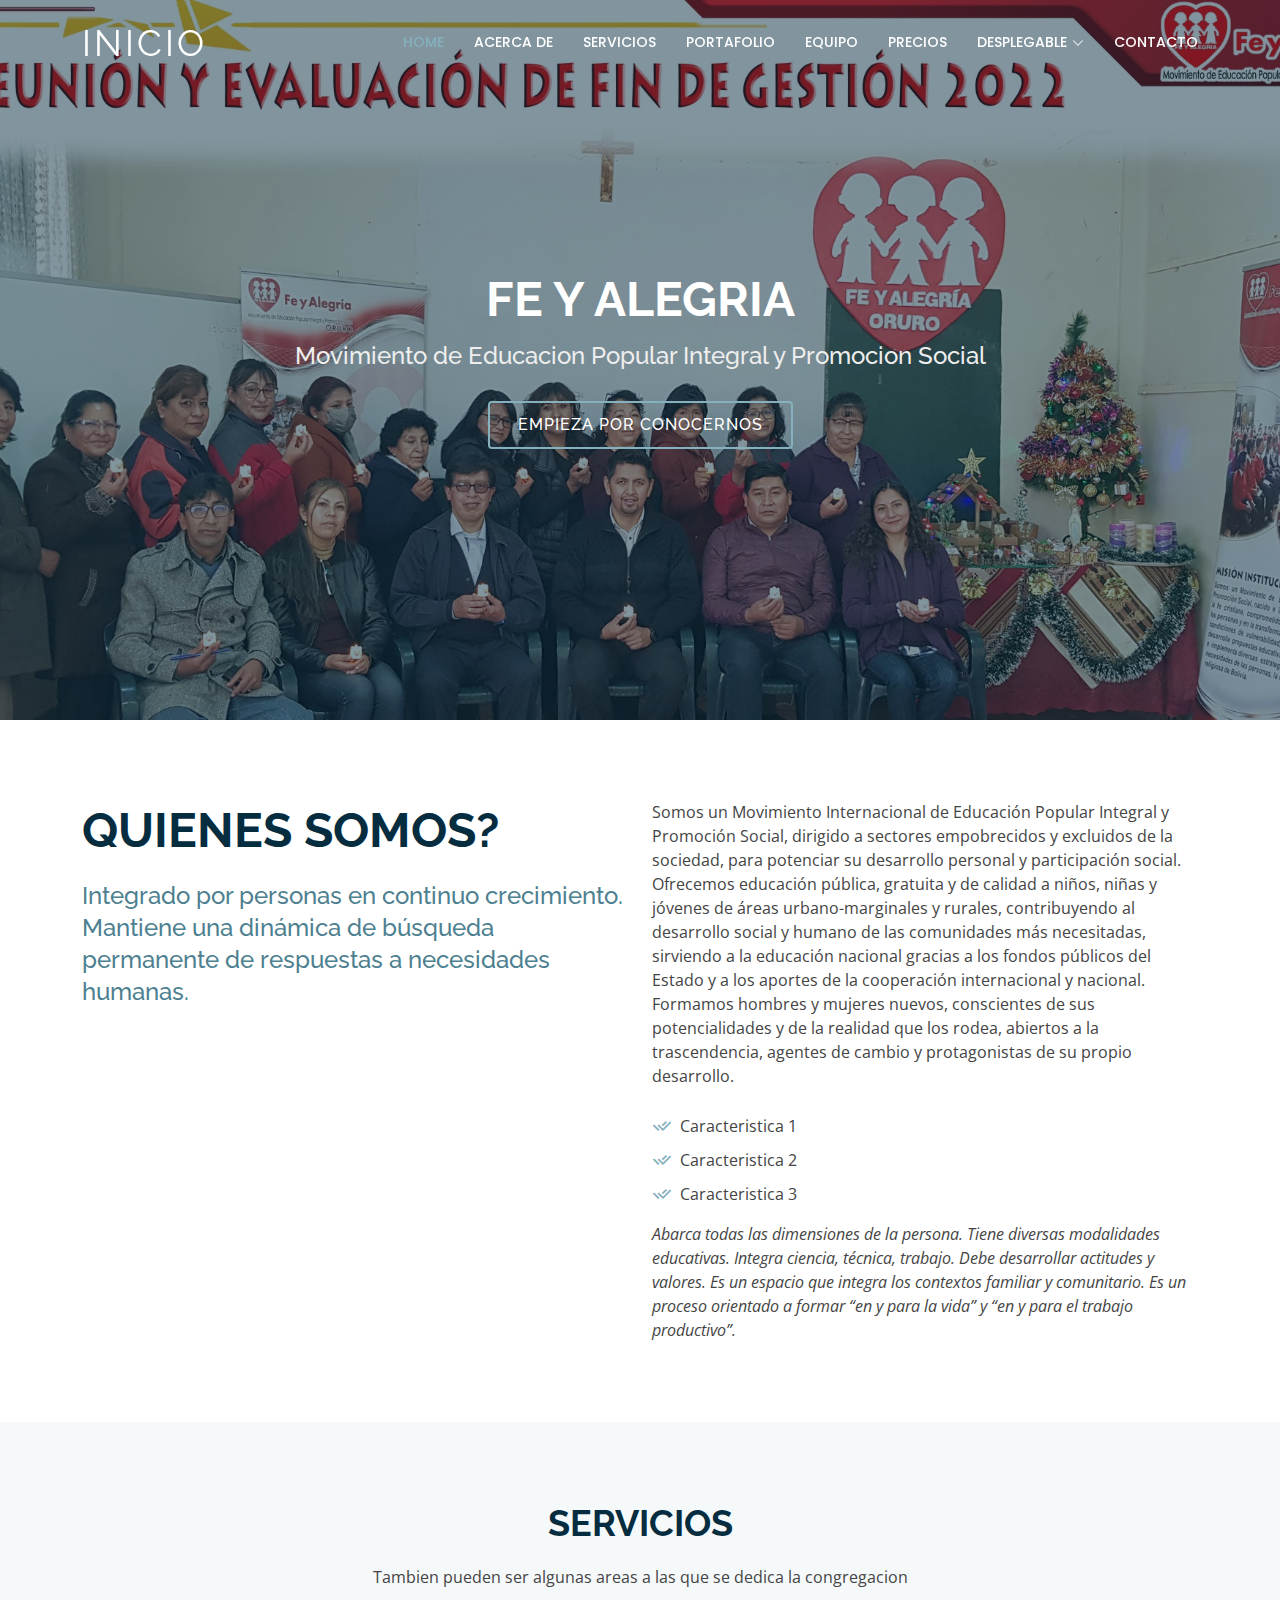
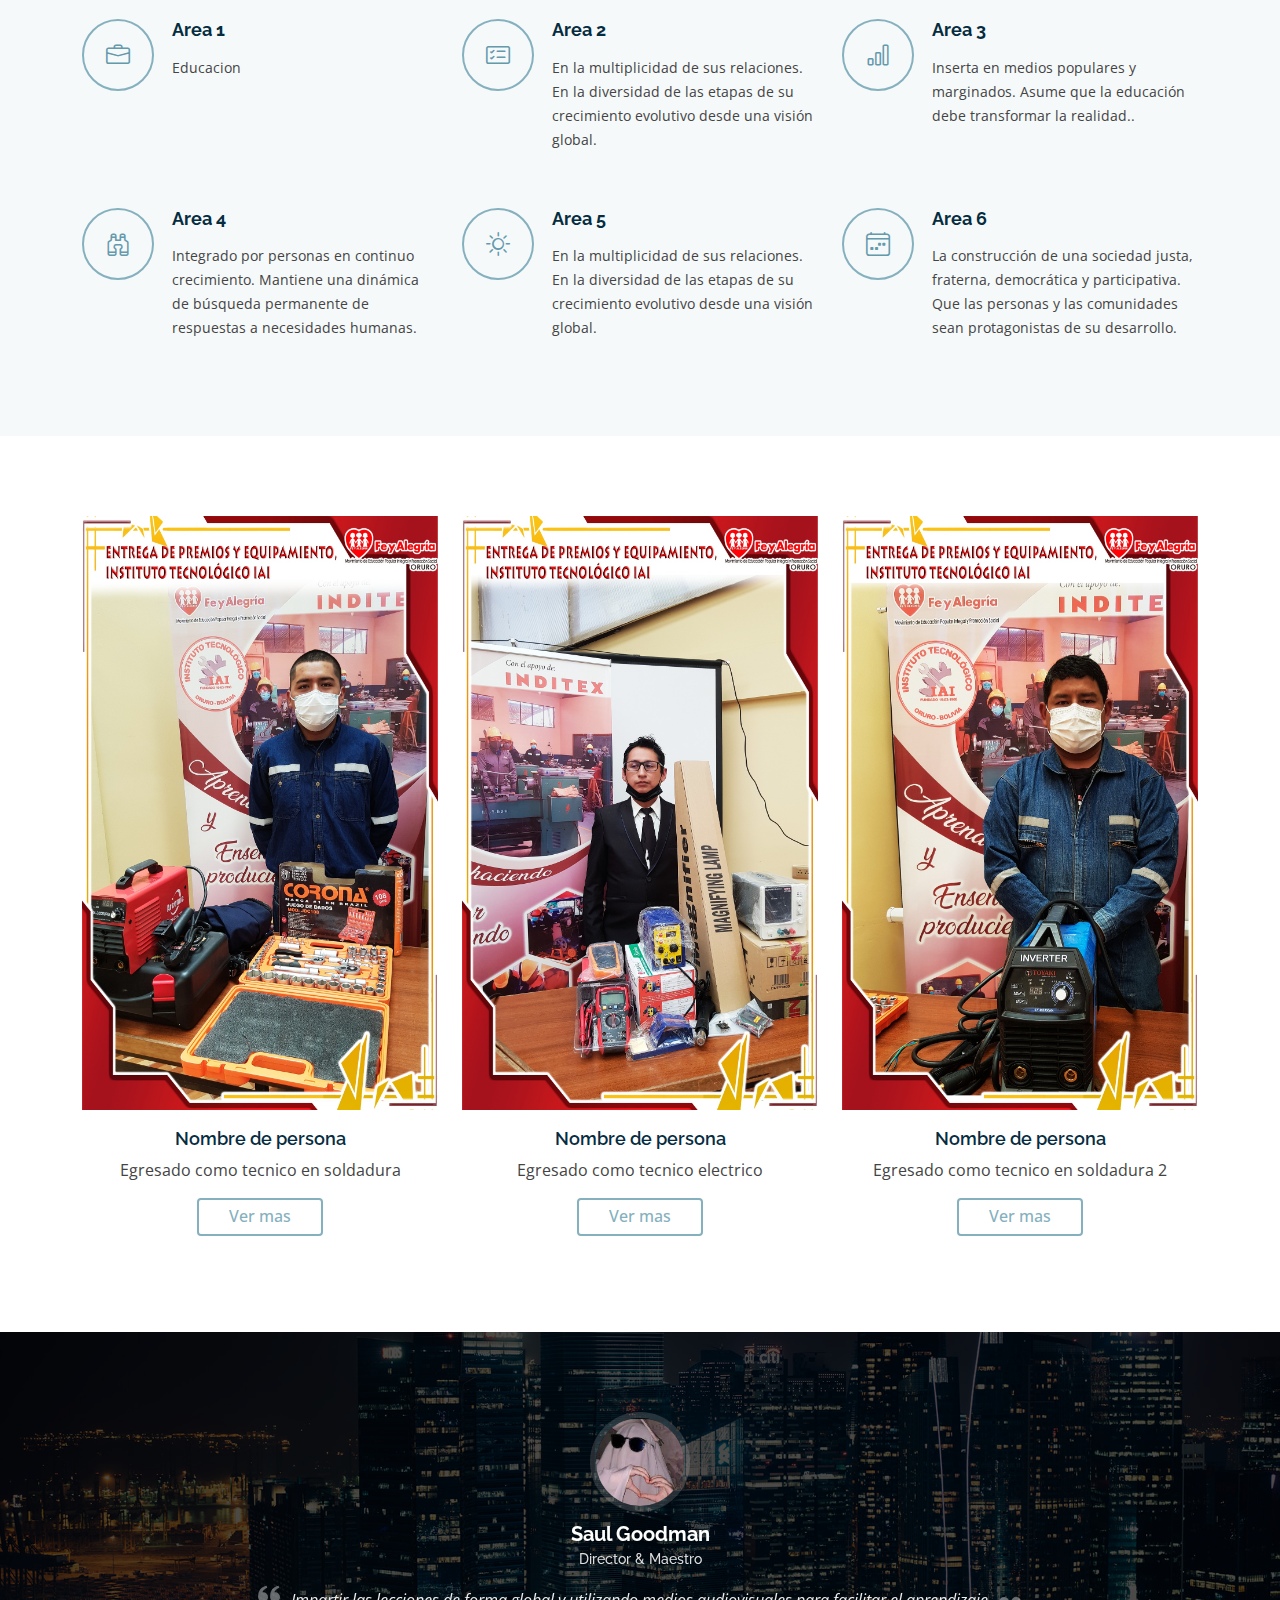
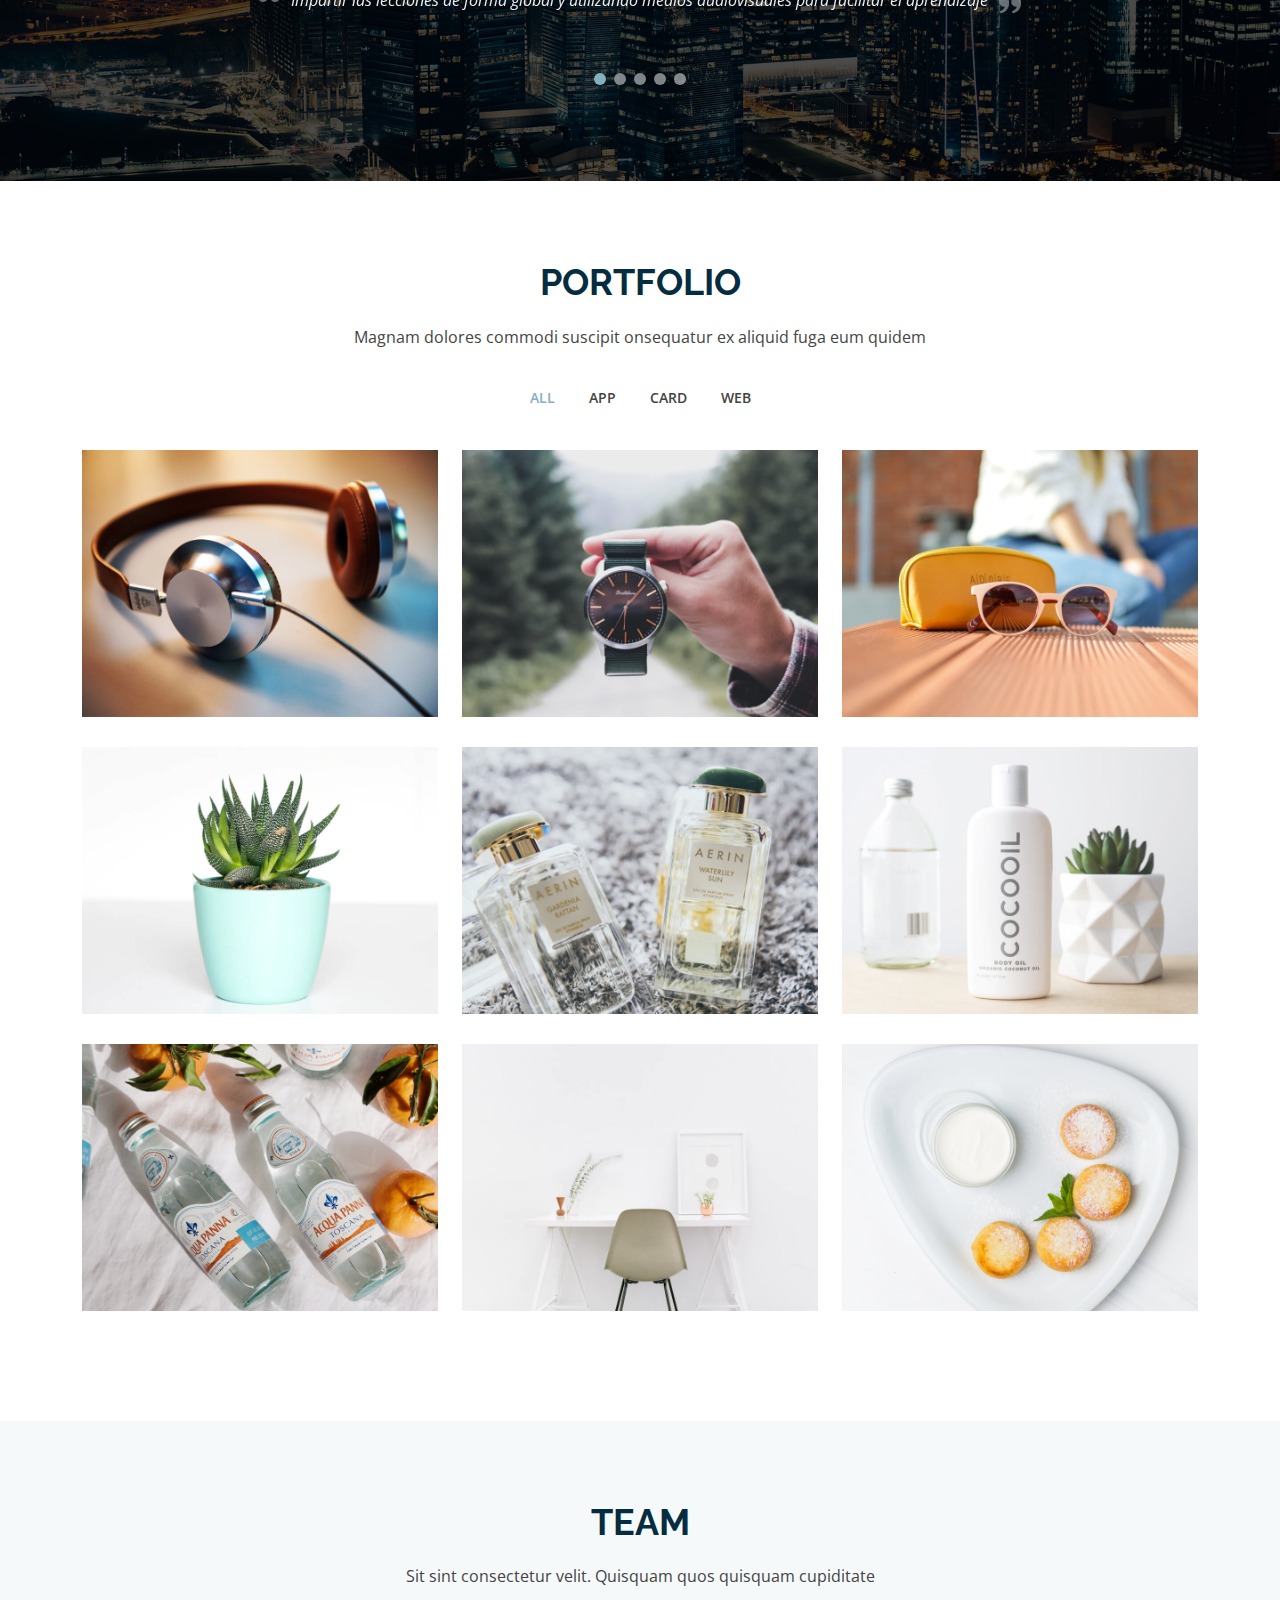
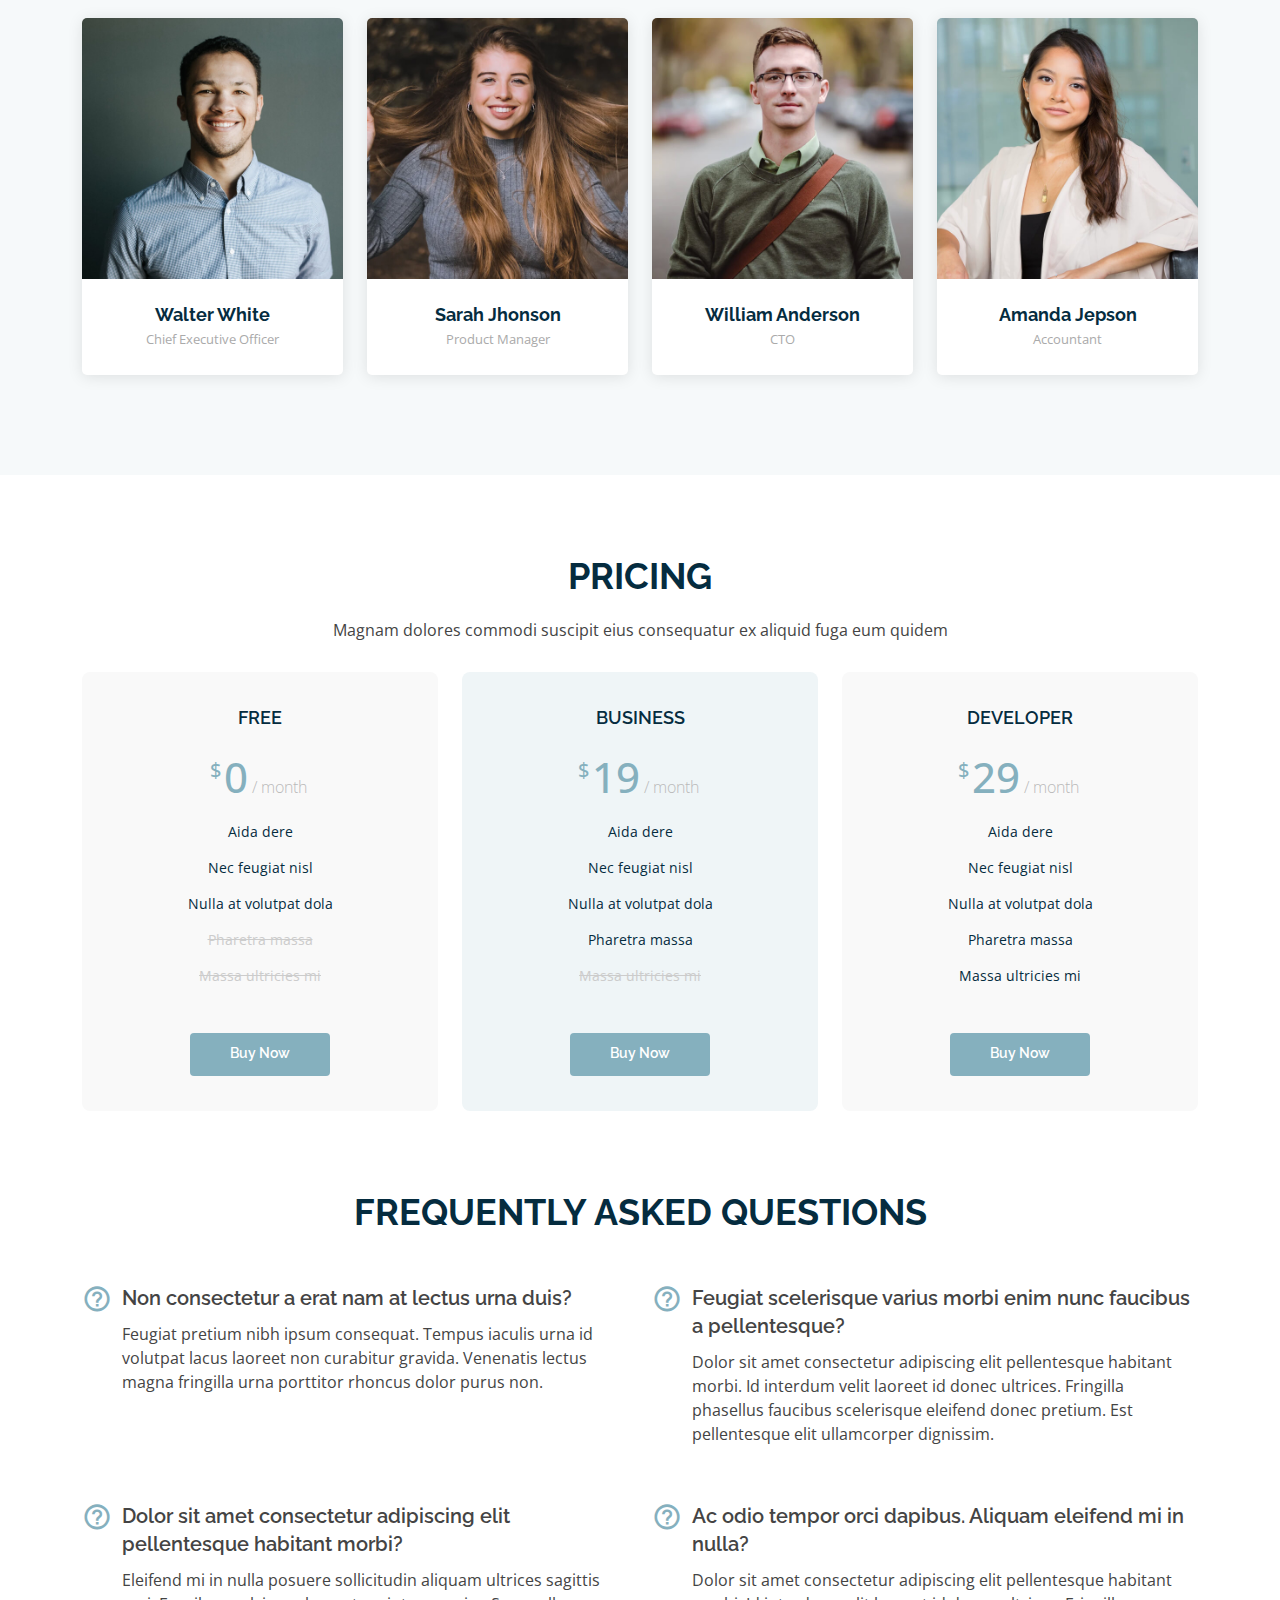
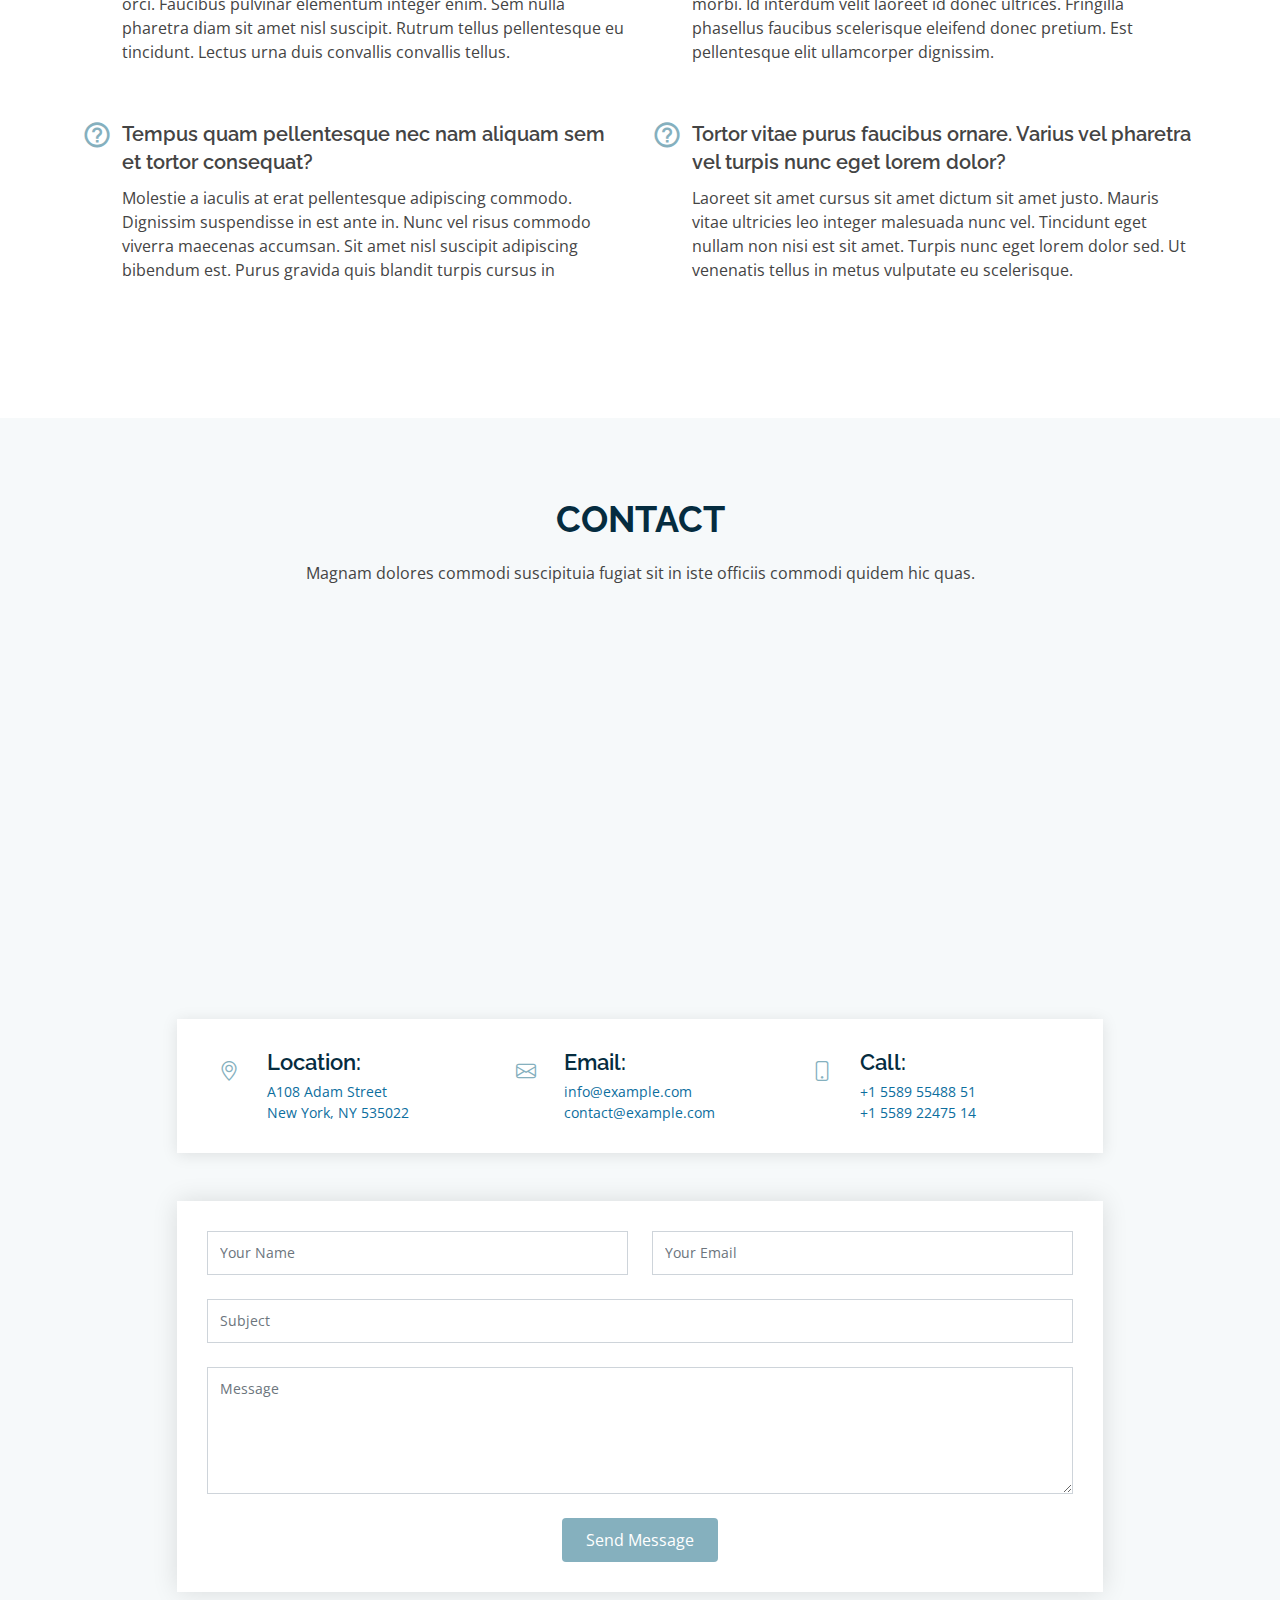
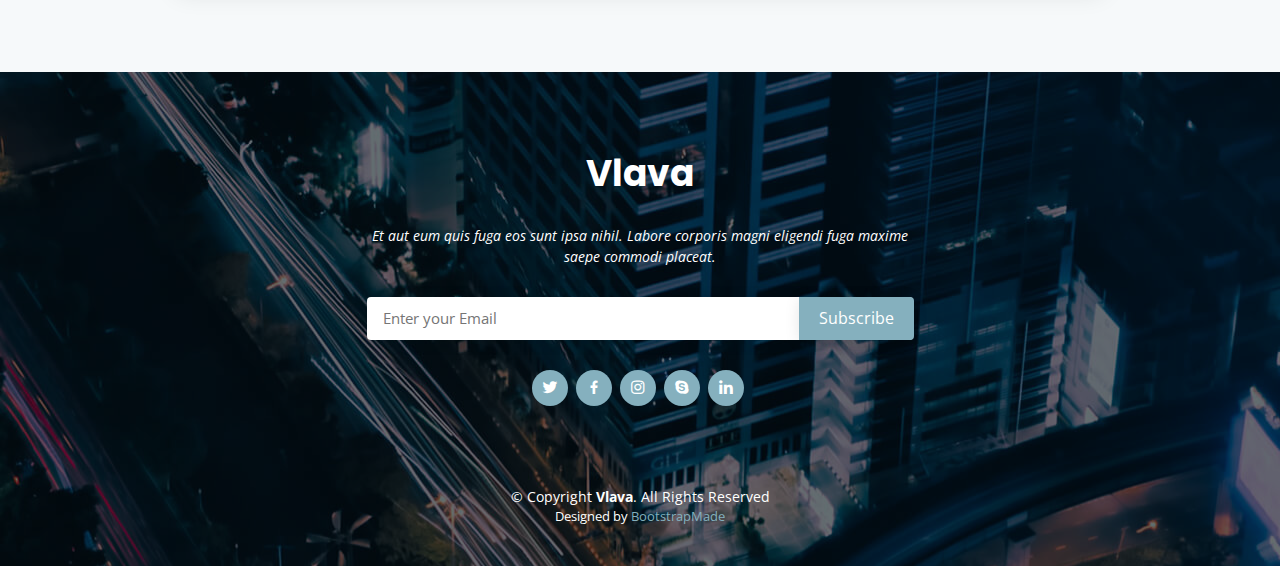
<file: index.html>
<!DOCTYPE html>
<html lang="es">

<head>
  <meta charset="utf-8">
  <meta content="width=device-width, initial-scale=1.0" name="viewport">

  <title>Congregacion</title>
  <meta content="" name="description">
  <meta content="" name="keywords">

  <!-- Favicons -->
  <link href="assets/img/feLogo.png" rel="icon">
  <link href="assets/img/feLogo.png" rel="logo-touch-icon">

  <!-- Google Fonts -->
  <link
    href="https://fonts.googleapis.com/css?family=Open+Sans:300,300i,400,400i,600,600i,700,700i|Raleway:300,300i,400,400i,500,500i,600,600i,700,700i|Poppins:300,300i,400,400i,500,500i,600,600i,700,700i"
    rel="stylesheet">

  <!-- Vendor CSS Files -->
  <link href="assets/vendor/bootstrap/css/bootstrap.min.css" rel="stylesheet">
  <link href="assets/vendor/bootstrap-icons/bootstrap-icons.css" rel="stylesheet">
  <link href="assets/vendor/boxicons/css/boxicons.min.css" rel="stylesheet">
  <link href="assets/vendor/glightbox/css/glightbox.min.css" rel="stylesheet">
  <link href="assets/vendor/remixicon/remixicon.css" rel="stylesheet">
  <link href="assets/vendor/swiper/swiper-bundle.min.css" rel="stylesheet">

  <!-- Template Main CSS File -->
  <link href="assets/css/style.css" rel="stylesheet">

  <!-- =======================================================
  * Template Name: Vlava - v4.10.0
  * Template URL: https://bootstrapmade.com/vlava-free-bootstrap-one-page-template/
  * Author: BootstrapMade.com
  * License: https://bootstrapmade.com/license/
  ======================================================== -->
</head>

<body>

  <!-- ======= Header ======= -->
  <header id="header" class="fixed-top d-flex align-items-center header-transparent">
    <div class="container d-flex align-items-center justify-content-between">

      <div class="logo">
        <h1><a href="index.html">INICIO</a></h1>
        <!-- Uncomment below if you prefer to use an image logo -->
        <!-- <a href="index.html"><img src="assets/img/logo.png" alt="" class="img-fluid"></a>-->
      </div>

      <nav id="navbar" class="navbar">
        <ul>
          <li><a class="nav-link scrollto active" href="#hero">Home</a></li>
          <li><a class="nav-link scrollto" href="#about">Acerca de</a></li>
          <li><a class="nav-link scrollto" href="#services">Servicios</a></li>
          <li><a class="nav-link scrollto " href="#portfolio">Portafolio</a></li>
          <li><a class="nav-link scrollto" href="#team">Equipo</a></li>
          <li><a class="nav-link scrollto" href="#pricing">Precios</a></li>
          <li class="dropdown"><a href="#"><span>Desplegable</span> <i class="bi bi-chevron-down"></i></a>
            <ul>
              <li><a href="#">Desplegable 1</a></li>
              <li class="dropdown"><a href="#"><span>Menu desplegable profundo</span> <i
                    class="bi bi-chevron-right"></i></a>
                <ul>
                  <li><a href="#">Menu desplegable profundo 1</a></li>
                  <li><a href="#">Menu desplegable profundo 2</a></li>
                  <li><a href="#">Menu desplegable profundo 3</a></li>
                  <li><a href="#">Menu desplegable profundo 4</a></li>
                  <li><a href="#">Menu desplegable profundo 5</a></li>
                </ul>
              </li>
              <li><a href="#">Desplegable 2</a></li>
              <li><a href="#">Desplegable 3</a></li>
              <li><a href="#">Desplegable 4</a></li>
            </ul>
          </li>
          <li><a class="nav-link scrollto" href="#contact">Contacto</a></li>
        </ul>
        <i class="bi bi-list mobile-nav-toggle"></i>
      </nav><!-- .navbar -->

    </div>
  </header><!-- End Header -->

  <!-- ======= Hero Section ======= -->
  <section id="hero">
    <div class="hero-container">
      <h1>FE Y ALEGRIA</h1>
      <h2>Movimiento de Educacion Popular Integral y Promocion Social</h2>
      <a href="#about" class="btn-get-started scrollto">Empieza por conocernos</a>
    </div>
  </section><!-- End Hero -->

  <main id="main">

    <!-- ======= About Section ======= -->
    <section id="about" class="about">
      <div class="container">

        <div class="row content">
          <div class="col-lg-6">
            <h2>QUIENES SOMOS?</h2>
            <h3>Integrado por personas en continuo crecimiento.
              Mantiene una dinámica de búsqueda permanente de respuestas a necesidades humanas.</h3>
          </div>
          <div class="col-lg-6 pt-4 pt-lg-0">
            <p>
              Somos un Movimiento Internacional de Educación Popular Integral y Promoción Social, dirigido a sectores
              empobrecidos y excluidos de la sociedad, para potenciar su desarrollo personal y participación social.
              Ofrecemos educación pública, gratuita y de calidad a niños, niñas y jóvenes de áreas urbano-marginales y
              rurales, contribuyendo al desarrollo social y humano de las comunidades más necesitadas, sirviendo a la
              educación nacional gracias a los fondos públicos del Estado y a los aportes de la cooperación
              internacional y nacional. Formamos hombres y mujeres nuevos, conscientes de sus potencialidades y de la
              realidad que los rodea, abiertos a la trascendencia, agentes de cambio y protagonistas de su propio
              desarrollo.
            </p>
            <ul>
              <li><i class="ri-check-double-line"></i> Caracteristica 1</li>
              <li><i class="ri-check-double-line"></i> Caracteristica 2</li>
              <li><i class="ri-check-double-line"></i> Caracteristica 3</li>
            </ul>
            <p class="fst-italic">
              Abarca todas las dimensiones de la persona.
              Tiene diversas modalidades educativas.
              Integra ciencia, técnica, trabajo.
              Debe desarrollar actitudes y valores.
              Es un espacio que integra los contextos familiar y comunitario.
              Es un proceso orientado a formar “en y para la vida” y “en y para el trabajo productivo”.
            </p>
          </div>
        </div>

      </div>
    </section><!-- End About Section -->

    <!-- ======= Services Section ======= -->
    <section id="services" class="services section-bg">
      <div class="container">

        <div class="section-title">
          <h2>Servicios</h2>
          <p>Tambien pueden ser algunas areas a las que se dedica la congregacion</p>
        </div>

        <div class="row">
          <div class="col-lg-4 col-md-6 icon-box">
            <div class="icon"><i class="bi bi-briefcase"></i></div>
            <h4 class="title"><a href="">Area 1</a></h4>
            <p class="description">Educacion</p>
          </div>
          <div class="col-lg-4 col-md-6 icon-box">
            <div class="icon"><i class="bi bi-card-checklist"></i></div>
            <h4 class="title"><a href="">Area 2</a></h4>
            <p class="description">En la multiplicidad de sus relaciones.
              En la diversidad de las etapas de su crecimiento evolutivo desde una visión global.</p>
          </div>
          <div class="col-lg-4 col-md-6 icon-box">
            <div class="icon"><i class="bi bi-bar-chart"></i></div>
            <h4 class="title"><a href="">Area 3</a></h4>
            <p class="description">Inserta en medios populares y marginados.
              Asume que la educación debe transformar la realidad..</p>
          </div>
          <div class="col-lg-4 col-md-6 icon-box">
            <div class="icon"><i class="bi bi-binoculars"></i></div>
            <h4 class="title"><a href="">Area 4</a></h4>
            <p class="description">Integrado por personas en continuo crecimiento.
              Mantiene una dinámica de búsqueda permanente de respuestas a necesidades humanas.</p>
          </div>
          <div class="col-lg-4 col-md-6 icon-box">
            <div class="icon"><i class="bi bi-brightness-high"></i></div>
            <h4 class="title"><a href="">Area 5</a></h4>
            <p class="description">En la multiplicidad de sus relaciones.
              En la diversidad de las etapas de su crecimiento evolutivo desde una visión global.</p>
          </div>
          <div class="col-lg-4 col-md-6 icon-box">
            <div class="icon"><i class="bi bi-calendar4-week"></i></div>
            <h4 class="title"><a href="">Area 6</a></h4>
            <p class="description">La construcción de una sociedad justa, fraterna, democrática y participativa.
              Que las personas y las comunidades sean protagonistas de su desarrollo.</p>
          </div>
        </div>

      </div>
    </section><!-- End Services Section -->

    <!-- ======= Featured Section ======= -->
    <section id="featured" class="featured">
      <div class="container">

        <div class="row">
          <div class="col-lg-4 col-md-6 d-flex align-items-stretch mb-5 mb-lg-0">
            <div class="card">
              <img src="assets/img/tecnico-soldadura.jpg" class="card-img-top" alt="...">
              <div class="card-body">
                <h5 class="card-title"><a href="">Nombre de persona</a></h5>
                <p class="card-text">Egresado como tecnico en soldadura</p>
                <a href="#" class="btn">Ver mas</a>
              </div>
            </div>
          </div>
          <div class="col-lg-4 col-md-6 d-flex align-items-stretch mb-5 mb-lg-0">
            <div class="card">
              <img src="assets/img/tecnico-electrico.jpg" class="card-img-top" alt="...">
              <div class="card-body">
                <h5 class="card-title"><a href="">Nombre de persona</a></h5>
                <p class="card-text">Egresado como tecnico electrico</p>
                <a href="#" class="btn">Ver mas</a>
              </div>
            </div>
          </div>
          <div class="col-lg-4 col-md-6 d-flex align-items-stretch mb-5 mb-lg-0">
            <div class="card">
              <img src="assets/img/tecnico-soldadura2.jpg" class="card-img-top" alt="...">
              <div class="card-body">
                <h5 class="card-title"><a href="">Nombre de persona</a></h5>
                <p class="card-text">Egresado como tecnico en soldadura 2</p>
                <a href="#" class="btn">Ver mas</a>
              </div>
            </div>
          </div>
        </div>

      </div>
    </section><!-- End Featured Section -->

    <!-- ======= Testimonials Section ======= -->
    <section id="testimonials" class="testimonials">
      <div class="container position-relative">

        <div class="testimonials-slider swiper" data-aos="fade-up" data-aos-delay="100">
          <div class="swiper-wrapper">

            <div class="swiper-slide">
              <div class="testimonial-item">
                <img src="assets/img/testimonials/testimonio1.jpg" class="testimonial-img" alt="">
                <h3>Saul Goodman</h3>
                <h4>Director &amp; Maestro</h4>
                <p>
                  <i class="bx bxs-quote-alt-left quote-icon-left"></i>
                  Impartir las lecciones de forma global y utilizando medios audiovisuales para facilitar el aprendizaje
                  <i class="bx bxs-quote-alt-right quote-icon-right"></i>
                </p>
              </div>
            </div><!-- End testimonial item -->

            <div class="swiper-slide">
              <div class="testimonial-item">
                <img src="assets/img/testimonials/testimonio2.jpg" class="testimonial-img" alt="">
                <h3>Sara Wilsson</h3>
                <h4>Profesora</h4>
                <p>
                  <i class="bx bxs-quote-alt-left quote-icon-left"></i>
                  Dar una enseñanza individualizada a cada alumno mediante el fomento del aprendizaje interactivo
                  <i class="bx bxs-quote-alt-right quote-icon-right"></i>
                </p>
              </div>
            </div><!-- End testimonial item -->

            <div class="swiper-slide">
              <div class="testimonial-item">
                <img src="assets/img/testimonials/testimonio3.jpg" class="testimonial-img" alt="">
                <h3>Jena Karlis</h3>
                <h4>Evangelica</h4>
                <p>
                  <i class="bx bxs-quote-alt-left quote-icon-left"></i>
                  Colaborar con otros profesores, padres y partes interesadas y participar en las reuniones habituales
                  <i class="bx bxs-quote-alt-right quote-icon-right"></i>
                </p>
              </div>
            </div><!-- End testimonial item -->

            <div class="swiper-slide">
              <div class="testimonial-item">
                <img src="assets/img/testimonials/testimonio4.jpg" class="testimonial-img" alt="">
                <h3>Matt Brandon</h3>
                <h4>Sacerdote</h4>
                <p>
                  <i class="bx bxs-quote-alt-left quote-icon-left"></i>
                  Observar y entender el comportamiento y la psicología de los alumnos e informar de cualquier sospecha de negligencia, abuso, etc.
                  <i class="bx bxs-quote-alt-right quote-icon-right"></i>
                </p>
              </div>
            </div><!-- End testimonial item -->

            <div class="swiper-slide">
              <div class="testimonial-item">
                <img src="assets/img/testimonials/testimonio5.jpg" class="testimonial-img" alt="">
                <h3>John Larson</h3>
                <h4>Auxiliar</h4>
                <p>
                  <i class="bx bxs-quote-alt-left quote-icon-left"></i>
                  Desarrollar y enriquecer tus conocimientos y capacidades profesionales a través de asistencia a seminarios, conferencias, etc.
                  <i class="bx bxs-quote-alt-right quote-icon-right"></i>
                </p>
              </div>
            </div><!-- End testimonial item -->

          </div>
          <div class="swiper-pagination"></div>
        </div>

      </div>
    </section><!-- End Testimonials Section -->

    <!-- ======= Portfolio Section ======= -->
    <section id="portfolio" class="portfolio">
      <div class="container">

        <div class="section-title">
          <h2>Portfolio</h2>
          <p>Magnam dolores commodi suscipit onsequatur ex aliquid fuga eum quidem</p>
        </div>

        <div class="row">
          <div class="col-lg-12 d-flex justify-content-center">
            <ul id="portfolio-flters">
              <li data-filter="*" class="filter-active">All</li>
              <li data-filter=".filter-app">App</li>
              <li data-filter=".filter-card">Card</li>
              <li data-filter=".filter-web">Web</li>
            </ul>
          </div>
        </div>

        <div class="row portfolio-container">

          <div class="col-lg-4 col-md-6 portfolio-item filter-app">
            <img src="assets/img/portfolio/portfolio-1.jpg" class="img-fluid" alt="">
            <div class="portfolio-info">
              <h4>App 1</h4>
              <p>App</p>
              <a href="assets/img/portfolio/portfolio-1.jpg" data-gallery="portfolioGallery"
                class="portfolio-lightbox preview-link" title="App 1"><i class="bx bx-plus"></i></a>
              <a href="portfolio-details.html" class="details-link" title="More Details"><i class="bx bx-link"></i></a>
            </div>
          </div>

          <div class="col-lg-4 col-md-6 portfolio-item filter-web">
            <img src="assets/img/portfolio/portfolio-2.jpg" class="img-fluid" alt="">
            <div class="portfolio-info">
              <h4>Web 3</h4>
              <p>Web</p>
              <a href="assets/img/portfolio/portfolio-2.jpg" data-gallery="portfolioGallery"
                class="portfolio-lightbox preview-link" title="Web 3"><i class="bx bx-plus"></i></a>
              <a href="portfolio-details.html" class="details-link" title="More Details"><i class="bx bx-link"></i></a>
            </div>
          </div>

          <div class="col-lg-4 col-md-6 portfolio-item filter-app">
            <img src="assets/img/portfolio/portfolio-3.jpg" class="img-fluid" alt="">
            <div class="portfolio-info">
              <h4>App 2</h4>
              <p>App</p>
              <a href="assets/img/portfolio/portfolio-3.jpg" data-gallery="portfolioGallery"
                class="portfolio-lightbox preview-link" title="App 2"><i class="bx bx-plus"></i></a>
              <a href="portfolio-details.html" class="details-link" title="More Details"><i class="bx bx-link"></i></a>
            </div>
          </div>

          <div class="col-lg-4 col-md-6 portfolio-item filter-card">
            <img src="assets/img/portfolio/portfolio-4.jpg" class="img-fluid" alt="">
            <div class="portfolio-info">
              <h4>Card 2</h4>
              <p>Card</p>
              <a href="assets/img/portfolio/portfolio-4.jpg" data-gallery="portfolioGallery"
                class="portfolio-lightbox preview-link" title="Card 2"><i class="bx bx-plus"></i></a>
              <a href="portfolio-details.html" class="details-link" title="More Details"><i class="bx bx-link"></i></a>
            </div>
          </div>

          <div class="col-lg-4 col-md-6 portfolio-item filter-web">
            <img src="assets/img/portfolio/portfolio-5.jpg" class="img-fluid" alt="">
            <div class="portfolio-info">
              <h4>Web 2</h4>
              <p>Web</p>
              <a href="assets/img/portfolio/portfolio-5.jpg" data-gallery="portfolioGallery"
                class="portfolio-lightbox preview-link" title="Web 2"><i class="bx bx-plus"></i></a>
              <a href="portfolio-details.html" class="details-link" title="More Details"><i class="bx bx-link"></i></a>
            </div>
          </div>

          <div class="col-lg-4 col-md-6 portfolio-item filter-app">
            <img src="assets/img/portfolio/portfolio-6.jpg" class="img-fluid" alt="">
            <div class="portfolio-info">
              <h4>App 3</h4>
              <p>App</p>
              <a href="assets/img/portfolio/portfolio-6.jpg" data-gallery="portfolioGallery"
                class="portfolio-lightbox preview-link" title="App 3"><i class="bx bx-plus"></i></a>
              <a href="portfolio-details.html" class="details-link" title="More Details"><i class="bx bx-link"></i></a>
            </div>
          </div>

          <div class="col-lg-4 col-md-6 portfolio-item filter-card">
            <img src="assets/img/portfolio/portfolio-7.jpg" class="img-fluid" alt="">
            <div class="portfolio-info">
              <h4>Card 1</h4>
              <p>Card</p>
              <a href="assets/img/portfolio/portfolio-7.jpg" data-gallery="portfolioGallery"
                class="portfolio-lightbox preview-link" title="Card 1"><i class="bx bx-plus"></i></a>
              <a href="portfolio-details.html" class="details-link" title="More Details"><i class="bx bx-link"></i></a>
            </div>
          </div>

          <div class="col-lg-4 col-md-6 portfolio-item filter-card">
            <img src="assets/img/portfolio/portfolio-8.jpg" class="img-fluid" alt="">
            <div class="portfolio-info">
              <h4>Card 3</h4>
              <p>Card</p>
              <a href="assets/img/portfolio/portfolio-8.jpg" data-gallery="portfolioGallery"
                class="portfolio-lightbox preview-link" title="Card 3"><i class="bx bx-plus"></i></a>
              <a href="portfolio-details.html" class="details-link" title="More Details"><i class="bx bx-link"></i></a>
            </div>
          </div>

          <div class="col-lg-4 col-md-6 portfolio-item filter-web">
            <img src="assets/img/portfolio/portfolio-9.jpg" class="img-fluid" alt="">
            <div class="portfolio-info">
              <h4>Web 3</h4>
              <p>Web</p>
              <a href="assets/img/portfolio/portfolio-9.jpg" data-gallery="portfolioGallery"
                class="portfolio-lightbox preview-link" title="Web 3"><i class="bx bx-plus"></i></a>
              <a href="portfolio-details.html" class="details-link" title="More Details"><i class="bx bx-link"></i></a>
            </div>
          </div>

        </div>

      </div>
    </section><!-- End Portfolio Section -->

    <!-- ======= Team Section ======= -->
    <section id="team" class="team section-bg">
      <div class="container">

        <div class="section-title">
          <h2>Team</h2>
          <p>Sit sint consectetur velit. Quisquam quos quisquam cupiditate</p>
        </div>

        <div class="row">

          <div class="col-lg-3 col-md-6 d-flex align-items-stretch">
            <div class="member">
              <div class="member-img">
                <img src="assets/img/team/team-1.jpg" class="img-fluid" alt="">
                <div class="social">
                  <a href=""><i class="bi bi-twitter"></i></a>
                  <a href=""><i class="bi bi-facebook"></i></a>
                  <a href=""><i class="bi bi-instagram"></i></a>
                  <a href=""><i class="bi bi-linkedin"></i></a>
                </div>
              </div>
              <div class="member-info">
                <h4>Walter White</h4>
                <span>Chief Executive Officer</span>
              </div>
            </div>
          </div>

          <div class="col-lg-3 col-md-6 d-flex align-items-stretch">
            <div class="member">
              <div class="member-img">
                <img src="assets/img/team/team-2.jpg" class="img-fluid" alt="">
                <div class="social">
                  <a href=""><i class="bi bi-twitter"></i></a>
                  <a href=""><i class="bi bi-facebook"></i></a>
                  <a href=""><i class="bi bi-instagram"></i></a>
                  <a href=""><i class="bi bi-linkedin"></i></a>
                </div>
              </div>
              <div class="member-info">
                <h4>Sarah Jhonson</h4>
                <span>Product Manager</span>
              </div>
            </div>
          </div>

          <div class="col-lg-3 col-md-6 d-flex align-items-stretch">
            <div class="member">
              <div class="member-img">
                <img src="assets/img/team/team-3.jpg" class="img-fluid" alt="">
                <div class="social">
                  <a href=""><i class="bi bi-twitter"></i></a>
                  <a href=""><i class="bi bi-facebook"></i></a>
                  <a href=""><i class="bi bi-instagram"></i></a>
                  <a href=""><i class="bi bi-linkedin"></i></a>
                </div>
              </div>
              <div class="member-info">
                <h4>William Anderson</h4>
                <span>CTO</span>
              </div>
            </div>
          </div>

          <div class="col-lg-3 col-md-6 d-flex align-items-stretch">
            <div class="member">
              <div class="member-img">
                <img src="assets/img/team/team-4.jpg" class="img-fluid" alt="">
                <div class="social">
                  <a href=""><i class="bi bi-twitter"></i></a>
                  <a href=""><i class="bi bi-facebook"></i></a>
                  <a href=""><i class="bi bi-instagram"></i></a>
                  <a href=""><i class="bi bi-linkedin"></i></a>
                </div>
              </div>
              <div class="member-info">
                <h4>Amanda Jepson</h4>
                <span>Accountant</span>
              </div>
            </div>
          </div>

        </div>

      </div>
    </section><!-- End Team Section -->

    <!-- ======= Pricing Section ======= -->
    <section id="pricing" class="pricing">
      <div class="container">

        <div class="section-title">
          <h2>Pricing</h2>
          <p>Magnam dolores commodi suscipit eius consequatur ex aliquid fuga eum quidem</p>
        </div>

        <div class="row">

          <div class="col-lg-4 col-md-6">
            <div class="box">
              <h3>Free</h3>
              <h4><sup>$</sup>0<span> / month</span></h4>
              <ul>
                <li>Aida dere</li>
                <li>Nec feugiat nisl</li>
                <li>Nulla at volutpat dola</li>
                <li class="na">Pharetra massa</li>
                <li class="na">Massa ultricies mi</li>
              </ul>
              <div class="btn-wrap">
                <a href="#" class="btn-buy">Buy Now</a>
              </div>
            </div>
          </div>

          <div class="col-lg-4 col-md-6 mt-4 mt-md-0">
            <div class="box featured">
              <h3>Business</h3>
              <h4><sup>$</sup>19<span> / month</span></h4>
              <ul>
                <li>Aida dere</li>
                <li>Nec feugiat nisl</li>
                <li>Nulla at volutpat dola</li>
                <li>Pharetra massa</li>
                <li class="na">Massa ultricies mi</li>
              </ul>
              <div class="btn-wrap">
                <a href="#" class="btn-buy">Buy Now</a>
              </div>
            </div>
          </div>

          <div class="col-lg-4 col-md-6 mt-4 mt-lg-0">
            <div class="box">
              <h3>Developer</h3>
              <h4><sup>$</sup>29<span> / month</span></h4>
              <ul>
                <li>Aida dere</li>
                <li>Nec feugiat nisl</li>
                <li>Nulla at volutpat dola</li>
                <li>Pharetra massa</li>
                <li>Massa ultricies mi</li>
              </ul>
              <div class="btn-wrap">
                <a href="#" class="btn-buy">Buy Now</a>
              </div>
            </div>
          </div>

        </div>

      </div>
    </section><!-- End Pricing Section -->

    <!-- ======= Frequently Asked Questions Section ======= -->
    <section id="faq" class="faq">
      <div class="container">

        <div class="section-title">
          <h2>Frequently Asked Questions</h2>
        </div>

        <div class="row  d-flex align-items-stretch">

          <div class="col-lg-6 faq-item">
            <i class="bx bx-help-circle"></i>
            <h4>Non consectetur a erat nam at lectus urna duis?</h4>
            <p>
              Feugiat pretium nibh ipsum consequat. Tempus iaculis urna id volutpat lacus laoreet non curabitur gravida.
              Venenatis lectus magna fringilla urna porttitor rhoncus dolor purus non.
            </p>
          </div>

          <div class="col-lg-6 faq-item">
            <i class="bx bx-help-circle"></i>
            <h4>Feugiat scelerisque varius morbi enim nunc faucibus a pellentesque?</h4>
            <p>
              Dolor sit amet consectetur adipiscing elit pellentesque habitant morbi. Id interdum velit laoreet id donec
              ultrices. Fringilla phasellus faucibus scelerisque eleifend donec pretium. Est pellentesque elit
              ullamcorper dignissim.
            </p>
          </div>

          <div class="col-lg-6 faq-item">
            <i class="bx bx-help-circle"></i>
            <h4>Dolor sit amet consectetur adipiscing elit pellentesque habitant morbi?</h4>
            <p>
              Eleifend mi in nulla posuere sollicitudin aliquam ultrices sagittis orci. Faucibus pulvinar elementum
              integer enim. Sem nulla pharetra diam sit amet nisl suscipit. Rutrum tellus pellentesque eu tincidunt.
              Lectus urna duis convallis convallis tellus.
            </p>
          </div>

          <div class="col-lg-6 faq-item">
            <i class="bx bx-help-circle"></i>
            <h4>Ac odio tempor orci dapibus. Aliquam eleifend mi in nulla?</h4>
            <p>
              Dolor sit amet consectetur adipiscing elit pellentesque habitant morbi. Id interdum velit laoreet id donec
              ultrices. Fringilla phasellus faucibus scelerisque eleifend donec pretium. Est pellentesque elit
              ullamcorper dignissim.
            </p>
          </div>

          <div class="col-lg-6 faq-item">
            <i class="bx bx-help-circle"></i>
            <h4>Tempus quam pellentesque nec nam aliquam sem et tortor consequat?</h4>
            <p>
              Molestie a iaculis at erat pellentesque adipiscing commodo. Dignissim suspendisse in est ante in. Nunc vel
              risus commodo viverra maecenas accumsan. Sit amet nisl suscipit adipiscing bibendum est. Purus gravida
              quis blandit turpis cursus in
            </p>
          </div>

          <div class="col-lg-6 faq-item">
            <i class="bx bx-help-circle"></i>
            <h4>Tortor vitae purus faucibus ornare. Varius vel pharetra vel turpis nunc eget lorem dolor?</h4>
            <p>
              Laoreet sit amet cursus sit amet dictum sit amet justo. Mauris vitae ultricies leo integer malesuada nunc
              vel. Tincidunt eget nullam non nisi est sit amet. Turpis nunc eget lorem dolor sed. Ut venenatis tellus in
              metus vulputate eu scelerisque.
            </p>
          </div>

        </div>

      </div>
    </section><!-- End Frequently Asked Questions Section -->

    <!-- ======= Contact Section ======= -->
    <section id="contact" class="contact section-bg">
      <div class="container">

        <div class="section-title">
          <h2>Contact</h2>
          <p>Magnam dolores commodi suscipituia fugiat sit in iste officiis commodi quidem hic quas.</p>
        </div>
      </div>
      <div class="map">
        <iframe style="border:0; width: 100%; height: 350px;"
          src="https://www.google.com/maps/embed?pb=!1m14!1m8!1m3!1d12097.433213460943!2d-74.0062269!3d40.7101282!3m2!1i1024!2i768!4f13.1!3m3!1m2!1s0x0%3A0xb89d1fe6bc499443!2sDowntown+Conference+Center!5e0!3m2!1smk!2sbg!4v1539943755621"
          frameborder="0" allowfullscreen></iframe>
      </div>
      <div class="container">
        <div class="row mt-5 justify-content-center">

          <div class="col-lg-10">

            <div class="info-wrap">
              <div class="row">
                <div class="col-lg-4 info">
                  <i class="bi bi-geo-alt"></i>
                  <h4>Location:</h4>
                  <p>A108 Adam Street<br>New York, NY 535022</p>
                </div>

                <div class="col-lg-4 info mt-4 mt-lg-0">
                  <i class="bi bi-envelope"></i>
                  <h4>Email:</h4>
                  <p>info@example.com<br>contact@example.com</p>
                </div>

                <div class="col-lg-4 info mt-4 mt-lg-0">
                  <i class="bi bi-phone"></i>
                  <h4>Call:</h4>
                  <p>+1 5589 55488 51<br>+1 5589 22475 14</p>
                </div>
              </div>
            </div>

          </div>

        </div>

        <div class="row mt-5 justify-content-center">
          <div class="col-lg-10">
            <form action="forms/contact.php" method="post" role="form" class="php-email-form">
              <div class="row">
                <div class="col-md-6 form-group">
                  <input type="text" name="name" class="form-control" id="name" placeholder="Your Name" required>
                </div>
                <div class="col-md-6 form-group mt-3 mt-md-0">
                  <input type="email" class="form-control" name="email" id="email" placeholder="Your Email" required>
                </div>
              </div>
              <div class="form-group mt-3">
                <input type="text" class="form-control" name="subject" id="subject" placeholder="Subject" required>
              </div>
              <div class="form-group mt-3">
                <textarea class="form-control" name="message" rows="5" placeholder="Message" required></textarea>
              </div>
              <div class="my-3">
                <div class="loading">Loading</div>
                <div class="error-message"></div>
                <div class="sent-message">Your message has been sent. Thank you!</div>
              </div>
              <div class="text-center"><button type="submit">Send Message</button></div>
            </form>
          </div>

        </div>

      </div>
    </section><!-- End Contact Section -->

  </main><!-- End #main -->

  <!-- ======= Footer ======= -->
  <footer id="footer">

    <div class="footer-top">

      <div class="container">

        <div class="row  justify-content-center">
          <div class="col-lg-6">
            <h3>Vlava</h3>
            <p>Et aut eum quis fuga eos sunt ipsa nihil. Labore corporis magni eligendi fuga maxime saepe commodi
              placeat.</p>
          </div>
        </div>

        <div class="row footer-newsletter justify-content-center">
          <div class="col-lg-6">
            <form action="" method="post">
              <input type="email" name="email" placeholder="Enter your Email"><input type="submit" value="Subscribe">
            </form>
          </div>
        </div>

        <div class="social-links">
          <a href="#" class="twitter"><i class="bx bxl-twitter"></i></a>
          <a href="#" class="facebook"><i class="bx bxl-facebook"></i></a>
          <a href="#" class="instagram"><i class="bx bxl-instagram"></i></a>
          <a href="#" class="google-plus"><i class="bx bxl-skype"></i></a>
          <a href="#" class="linkedin"><i class="bx bxl-linkedin"></i></a>
        </div>

      </div>
    </div>

    <div class="container footer-bottom clearfix">
      <div class="copyright">
        &copy; Copyright <strong><span>Vlava</span></strong>. All Rights Reserved
      </div>
      <div class="credits">
        <!-- All the links in the footer should remain intact. -->
        <!-- You can delete the links only if you purchased the pro version. -->
        <!-- Licensing information: https://bootstrapmade.com/license/ -->
        <!-- Purchase the pro version with working PHP/AJAX contact form: https://bootstrapmade.com/vlava-free-bootstrap-one-page-template/ -->
        Designed by <a href="https://bootstrapmade.com/">BootstrapMade</a>
      </div>
    </div>
  </footer><!-- End Footer -->

  <a href="#" class="back-to-top d-flex align-items-center justify-content-center"><i
      class="bi bi-arrow-up-short"></i></a>

  <!-- Vendor JS Files -->
  <script src="assets/vendor/bootstrap/js/bootstrap.bundle.min.js"></script>
  <script src="assets/vendor/glightbox/js/glightbox.min.js"></script>
  <script src="assets/vendor/isotope-layout/isotope.pkgd.min.js"></script>
  <script src="assets/vendor/swiper/swiper-bundle.min.js"></script>
  <script src="assets/vendor/php-email-form/validate.js"></script>

  <!-- Template Main JS File -->
  <script src="assets/js/main.js"></script>

</body>

</html>
</file>
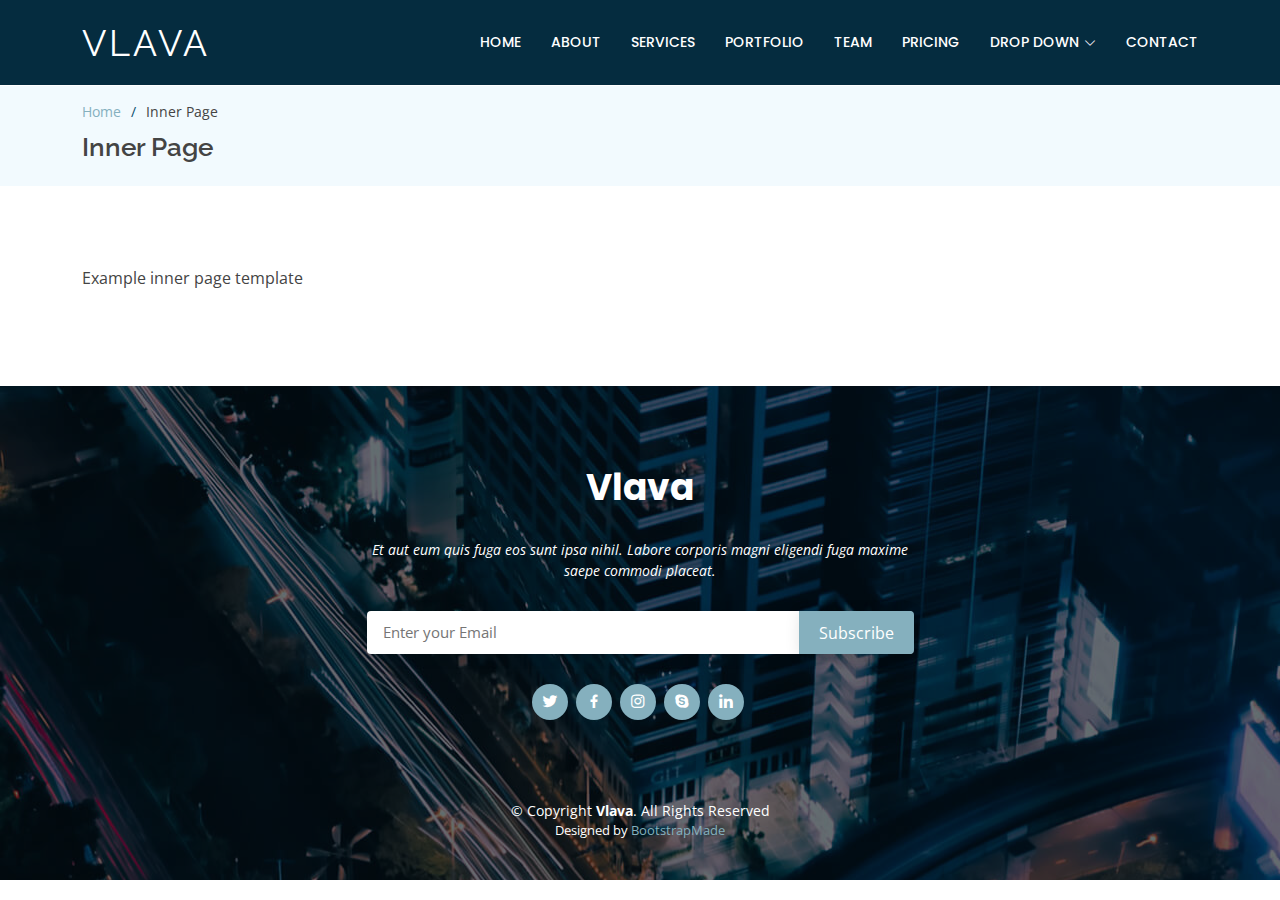
<file: inner-page.html>
<!DOCTYPE html>
<html lang="en">

<head>
  <meta charset="utf-8">
  <meta content="width=device-width, initial-scale=1.0" name="viewport">

  <title>Inner Page - Vlava Bootstrap Template</title>
  <meta content="" name="description">
  <meta content="" name="keywords">

  <!-- Favicons -->
  <link href="assets/img/favicon.png" rel="icon">
  <link href="assets/img/apple-touch-icon.png" rel="apple-touch-icon">

  <!-- Google Fonts -->
  <link href="https://fonts.googleapis.com/css?family=Open+Sans:300,300i,400,400i,600,600i,700,700i|Raleway:300,300i,400,400i,500,500i,600,600i,700,700i|Poppins:300,300i,400,400i,500,500i,600,600i,700,700i" rel="stylesheet">

  <!-- Vendor CSS Files -->
  <link href="assets/vendor/bootstrap/css/bootstrap.min.css" rel="stylesheet">
  <link href="assets/vendor/bootstrap-icons/bootstrap-icons.css" rel="stylesheet">
  <link href="assets/vendor/boxicons/css/boxicons.min.css" rel="stylesheet">
  <link href="assets/vendor/glightbox/css/glightbox.min.css" rel="stylesheet">
  <link href="assets/vendor/remixicon/remixicon.css" rel="stylesheet">
  <link href="assets/vendor/swiper/swiper-bundle.min.css" rel="stylesheet">

  <!-- Template Main CSS File -->
  <link href="assets/css/style.css" rel="stylesheet">

  <!-- =======================================================
  * Template Name: Vlava - v4.10.0
  * Template URL: https://bootstrapmade.com/vlava-free-bootstrap-one-page-template/
  * Author: BootstrapMade.com
  * License: https://bootstrapmade.com/license/
  ======================================================== -->
</head>

<body>

  <!-- ======= Header ======= -->
  <header id="header" class="fixed-top d-flex align-items-center ">
    <div class="container d-flex align-items-center justify-content-between">

      <div class="logo">
        <h1><a href="index.html">Vlava</a></h1>
        <!-- Uncomment below if you prefer to use an image logo -->
        <!-- <a href="index.html"><img src="assets/img/logo.png" alt="" class="img-fluid"></a>-->
      </div>

      <nav id="navbar" class="navbar">
        <ul>
          <li><a class="nav-link scrollto " href="#hero">Home</a></li>
          <li><a class="nav-link scrollto" href="#about">About</a></li>
          <li><a class="nav-link scrollto" href="#services">Services</a></li>
          <li><a class="nav-link scrollto " href="#portfolio">Portfolio</a></li>
          <li><a class="nav-link scrollto" href="#team">Team</a></li>
          <li><a class="nav-link scrollto" href="#pricing">Pricing</a></li>
          <li class="dropdown"><a href="#"><span>Drop Down</span> <i class="bi bi-chevron-down"></i></a>
            <ul>
              <li><a href="#">Drop Down 1</a></li>
              <li class="dropdown"><a href="#"><span>Deep Drop Down</span> <i class="bi bi-chevron-right"></i></a>
                <ul>
                  <li><a href="#">Deep Drop Down 1</a></li>
                  <li><a href="#">Deep Drop Down 2</a></li>
                  <li><a href="#">Deep Drop Down 3</a></li>
                  <li><a href="#">Deep Drop Down 4</a></li>
                  <li><a href="#">Deep Drop Down 5</a></li>
                </ul>
              </li>
              <li><a href="#">Drop Down 2</a></li>
              <li><a href="#">Drop Down 3</a></li>
              <li><a href="#">Drop Down 4</a></li>
            </ul>
          </li>
          <li><a class="nav-link scrollto" href="#contact">Contact</a></li>
        </ul>
        <i class="bi bi-list mobile-nav-toggle"></i>
      </nav><!-- .navbar -->

    </div>
  </header><!-- End Header -->

  <main id="main">

    <!-- ======= Breadcrumbs ======= -->
    <section id="breadcrumbs" class="breadcrumbs">
      <div class="container">

        <ol>
          <li><a href="index.html">Home</a></li>
          <li>Inner Page</li>
        </ol>
        <h2>Inner Page</h2>

      </div>
    </section><!-- End Breadcrumbs -->

    <section class="inner-page">
      <div class="container">
        <p>
          Example inner page template
        </p>
      </div>
    </section>

  </main><!-- End #main -->

  <!-- ======= Footer ======= -->
  <footer id="footer">

    <div class="footer-top">

      <div class="container">

        <div class="row  justify-content-center">
          <div class="col-lg-6">
            <h3>Vlava</h3>
            <p>Et aut eum quis fuga eos sunt ipsa nihil. Labore corporis magni eligendi fuga maxime saepe commodi placeat.</p>
          </div>
        </div>

        <div class="row footer-newsletter justify-content-center">
          <div class="col-lg-6">
            <form action="" method="post">
              <input type="email" name="email" placeholder="Enter your Email"><input type="submit" value="Subscribe">
            </form>
          </div>
        </div>

        <div class="social-links">
          <a href="#" class="twitter"><i class="bx bxl-twitter"></i></a>
          <a href="#" class="facebook"><i class="bx bxl-facebook"></i></a>
          <a href="#" class="instagram"><i class="bx bxl-instagram"></i></a>
          <a href="#" class="google-plus"><i class="bx bxl-skype"></i></a>
          <a href="#" class="linkedin"><i class="bx bxl-linkedin"></i></a>
        </div>

      </div>
    </div>

    <div class="container footer-bottom clearfix">
      <div class="copyright">
        &copy; Copyright <strong><span>Vlava</span></strong>. All Rights Reserved
      </div>
      <div class="credits">
        <!-- All the links in the footer should remain intact. -->
        <!-- You can delete the links only if you purchased the pro version. -->
        <!-- Licensing information: https://bootstrapmade.com/license/ -->
        <!-- Purchase the pro version with working PHP/AJAX contact form: https://bootstrapmade.com/vlava-free-bootstrap-one-page-template/ -->
        Designed by <a href="https://bootstrapmade.com/">BootstrapMade</a>
      </div>
    </div>
  </footer><!-- End Footer -->

  <a href="#" class="back-to-top d-flex align-items-center justify-content-center"><i class="bi bi-arrow-up-short"></i></a>

  <!-- Vendor JS Files -->
  <script src="assets/vendor/bootstrap/js/bootstrap.bundle.min.js"></script>
  <script src="assets/vendor/glightbox/js/glightbox.min.js"></script>
  <script src="assets/vendor/isotope-layout/isotope.pkgd.min.js"></script>
  <script src="assets/vendor/swiper/swiper-bundle.min.js"></script>
  <script src="assets/vendor/php-email-form/validate.js"></script>

  <!-- Template Main JS File -->
  <script src="assets/js/main.js"></script>

</body>

</html>
</file>
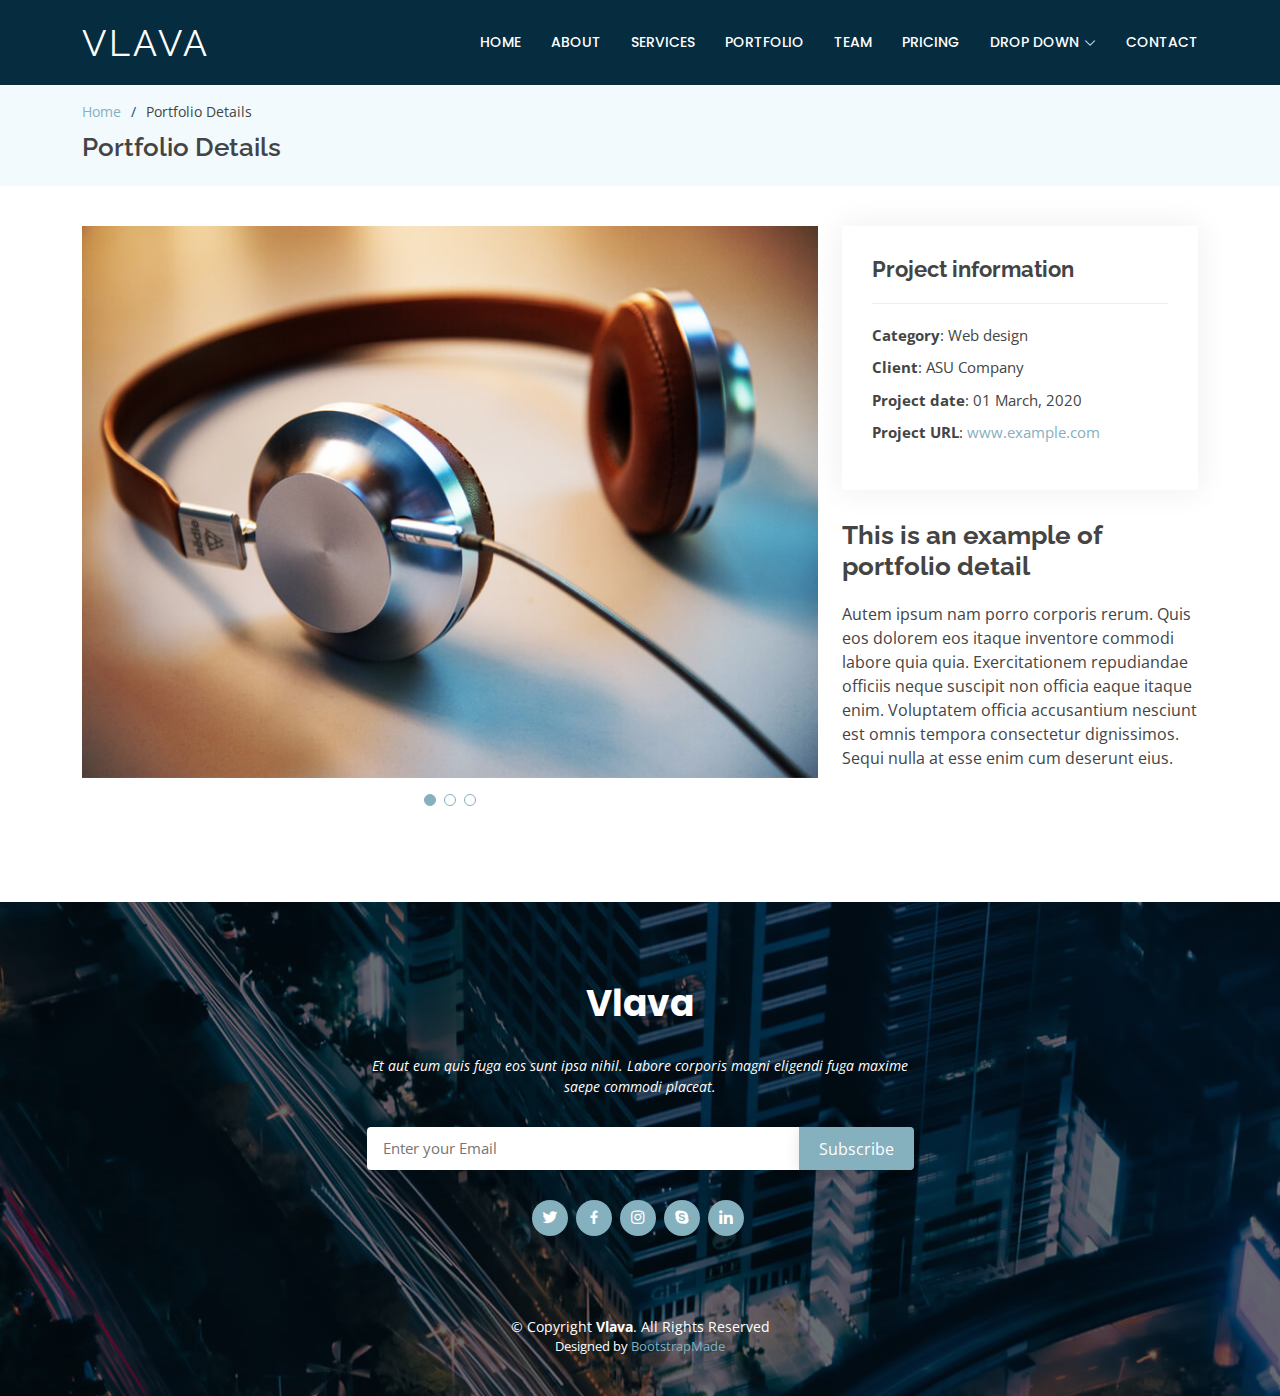
<file: portfolio-details.html>
<!DOCTYPE html>
<html lang="en">

<head>
  <meta charset="utf-8">
  <meta content="width=device-width, initial-scale=1.0" name="viewport">

  <title>Portfolio Details - Vlava Bootstrap Template</title>
  <meta content="" name="description">
  <meta content="" name="keywords">

  <!-- Favicons -->
  <link href="assets/img/favicon.png" rel="icon">
  <link href="assets/img/apple-touch-icon.png" rel="apple-touch-icon">

  <!-- Google Fonts -->
  <link href="https://fonts.googleapis.com/css?family=Open+Sans:300,300i,400,400i,600,600i,700,700i|Raleway:300,300i,400,400i,500,500i,600,600i,700,700i|Poppins:300,300i,400,400i,500,500i,600,600i,700,700i" rel="stylesheet">

  <!-- Vendor CSS Files -->
  <link href="assets/vendor/bootstrap/css/bootstrap.min.css" rel="stylesheet">
  <link href="assets/vendor/bootstrap-icons/bootstrap-icons.css" rel="stylesheet">
  <link href="assets/vendor/boxicons/css/boxicons.min.css" rel="stylesheet">
  <link href="assets/vendor/glightbox/css/glightbox.min.css" rel="stylesheet">
  <link href="assets/vendor/remixicon/remixicon.css" rel="stylesheet">
  <link href="assets/vendor/swiper/swiper-bundle.min.css" rel="stylesheet">

  <!-- Template Main CSS File -->
  <link href="assets/css/style.css" rel="stylesheet">

  <!-- =======================================================
  * Template Name: Vlava - v4.10.0
  * Template URL: https://bootstrapmade.com/vlava-free-bootstrap-one-page-template/
  * Author: BootstrapMade.com
  * License: https://bootstrapmade.com/license/
  ======================================================== -->
</head>

<body>

  <!-- ======= Header ======= -->
  <header id="header" class="fixed-top d-flex align-items-center ">
    <div class="container d-flex align-items-center justify-content-between">

      <div class="logo">
        <h1><a href="index.html">Vlava</a></h1>
        <!-- Uncomment below if you prefer to use an image logo -->
        <!-- <a href="index.html"><img src="assets/img/logo.png" alt="" class="img-fluid"></a>-->
      </div>

      <nav id="navbar" class="navbar">
        <ul>
          <li><a class="nav-link scrollto " href="#hero">Home</a></li>
          <li><a class="nav-link scrollto" href="#about">About</a></li>
          <li><a class="nav-link scrollto" href="#services">Services</a></li>
          <li><a class="nav-link scrollto " href="#portfolio">Portfolio</a></li>
          <li><a class="nav-link scrollto" href="#team">Team</a></li>
          <li><a class="nav-link scrollto" href="#pricing">Pricing</a></li>
          <li class="dropdown"><a href="#"><span>Drop Down</span> <i class="bi bi-chevron-down"></i></a>
            <ul>
              <li><a href="#">Drop Down 1</a></li>
              <li class="dropdown"><a href="#"><span>Deep Drop Down</span> <i class="bi bi-chevron-right"></i></a>
                <ul>
                  <li><a href="#">Deep Drop Down 1</a></li>
                  <li><a href="#">Deep Drop Down 2</a></li>
                  <li><a href="#">Deep Drop Down 3</a></li>
                  <li><a href="#">Deep Drop Down 4</a></li>
                  <li><a href="#">Deep Drop Down 5</a></li>
                </ul>
              </li>
              <li><a href="#">Drop Down 2</a></li>
              <li><a href="#">Drop Down 3</a></li>
              <li><a href="#">Drop Down 4</a></li>
            </ul>
          </li>
          <li><a class="nav-link scrollto" href="#contact">Contact</a></li>
        </ul>
        <i class="bi bi-list mobile-nav-toggle"></i>
      </nav><!-- .navbar -->

    </div>
  </header><!-- End Header -->

  <main id="main">

    <!-- ======= Breadcrumbs ======= -->
    <section id="breadcrumbs" class="breadcrumbs">
      <div class="container">

        <ol>
          <li><a href="index.html">Home</a></li>
          <li>Portfolio Details</li>
        </ol>
        <h2>Portfolio Details</h2>

      </div>
    </section><!-- End Breadcrumbs -->

    <!-- ======= Portfolio Details Section ======= -->
    <section id="portfolio-details" class="portfolio-details">
      <div class="container">

        <div class="row gy-4">

          <div class="col-lg-8">
            <div class="portfolio-details-slider swiper">
              <div class="swiper-wrapper align-items-center">

                <div class="swiper-slide">
                  <img src="assets/img/portfolio/portfolio-1.jpg" alt="">
                </div>

                <div class="swiper-slide">
                  <img src="assets/img/portfolio/portfolio-2.jpg" alt="">
                </div>

                <div class="swiper-slide">
                  <img src="assets/img/portfolio/portfolio-3.jpg" alt="">
                </div>

              </div>
              <div class="swiper-pagination"></div>
            </div>
          </div>

          <div class="col-lg-4">
            <div class="portfolio-info">
              <h3>Project information</h3>
              <ul>
                <li><strong>Category</strong>: Web design</li>
                <li><strong>Client</strong>: ASU Company</li>
                <li><strong>Project date</strong>: 01 March, 2020</li>
                <li><strong>Project URL</strong>: <a href="#">www.example.com</a></li>
              </ul>
            </div>
            <div class="portfolio-description">
              <h2>This is an example of portfolio detail</h2>
              <p>
                Autem ipsum nam porro corporis rerum. Quis eos dolorem eos itaque inventore commodi labore quia quia. Exercitationem repudiandae officiis neque suscipit non officia eaque itaque enim. Voluptatem officia accusantium nesciunt est omnis tempora consectetur dignissimos. Sequi nulla at esse enim cum deserunt eius.
              </p>
            </div>
          </div>

        </div>

      </div>
    </section><!-- End Portfolio Details Section -->

  </main><!-- End #main -->

  <!-- ======= Footer ======= -->
  <footer id="footer">

    <div class="footer-top">

      <div class="container">

        <div class="row  justify-content-center">
          <div class="col-lg-6">
            <h3>Vlava</h3>
            <p>Et aut eum quis fuga eos sunt ipsa nihil. Labore corporis magni eligendi fuga maxime saepe commodi placeat.</p>
          </div>
        </div>

        <div class="row footer-newsletter justify-content-center">
          <div class="col-lg-6">
            <form action="" method="post">
              <input type="email" name="email" placeholder="Enter your Email"><input type="submit" value="Subscribe">
            </form>
          </div>
        </div>

        <div class="social-links">
          <a href="#" class="twitter"><i class="bx bxl-twitter"></i></a>
          <a href="#" class="facebook"><i class="bx bxl-facebook"></i></a>
          <a href="#" class="instagram"><i class="bx bxl-instagram"></i></a>
          <a href="#" class="google-plus"><i class="bx bxl-skype"></i></a>
          <a href="#" class="linkedin"><i class="bx bxl-linkedin"></i></a>
        </div>

      </div>
    </div>

    <div class="container footer-bottom clearfix">
      <div class="copyright">
        &copy; Copyright <strong><span>Vlava</span></strong>. All Rights Reserved
      </div>
      <div class="credits">
        <!-- All the links in the footer should remain intact. -->
        <!-- You can delete the links only if you purchased the pro version. -->
        <!-- Licensing information: https://bootstrapmade.com/license/ -->
        <!-- Purchase the pro version with working PHP/AJAX contact form: https://bootstrapmade.com/vlava-free-bootstrap-one-page-template/ -->
        Designed by <a href="https://bootstrapmade.com/">BootstrapMade</a>
      </div>
    </div>
  </footer><!-- End Footer -->

  <a href="#" class="back-to-top d-flex align-items-center justify-content-center"><i class="bi bi-arrow-up-short"></i></a>

  <!-- Vendor JS Files -->
  <script src="assets/vendor/bootstrap/js/bootstrap.bundle.min.js"></script>
  <script src="assets/vendor/glightbox/js/glightbox.min.js"></script>
  <script src="assets/vendor/isotope-layout/isotope.pkgd.min.js"></script>
  <script src="assets/vendor/swiper/swiper-bundle.min.js"></script>
  <script src="assets/vendor/php-email-form/validate.js"></script>

  <!-- Template Main JS File -->
  <script src="assets/js/main.js"></script>

</body>

</html>
</file>
<file: assets/css/style.css>
/**
* Template Name: Vlava - v4.10.0
* Template URL: https://bootstrapmade.com/vlava-free-bootstrap-one-page-template/
* Author: BootstrapMade.com
* License: https://bootstrapmade.com/license/
*/

/*--------------------------------------------------------------
# General
--------------------------------------------------------------*/
body {
  font-family: "Open Sans", sans-serif;
  color: #444444;
}

a {
  color: #85b0be;
  text-decoration: none;
}

a:hover {
  color: #a6c6d0;
  text-decoration: none;
}

h1,
h2,
h3,
h4,
h5,
h6 {
  font-family: "Raleway", sans-serif;
}

/*--------------------------------------------------------------
# Back to top button
--------------------------------------------------------------*/
.back-to-top {
  position: fixed;
  visibility: hidden;
  opacity: 0;
  right: 15px;
  bottom: 15px;
  z-index: 996;
  background: #85b0be;
  width: 40px;
  height: 40px;
  border-radius: 4px;
  transition: all 0.4s;
}

.back-to-top i {
  font-size: 28px;
  color: #fff;
  line-height: 0;
}

.back-to-top:hover {
  background: #a0c1cc;
  color: #fff;
}

.back-to-top.active {
  visibility: visible;
  opacity: 1;
}

/*--------------------------------------------------------------
# Header
--------------------------------------------------------------*/
#header {
  z-index: 997;
  transition: all 0.5s;
  background: #052c3f;
  padding: 22px 0;
}

#header.header-transparent {
  background: none;
}

#header.header-scrolled {
  background: rgba(5, 44, 63, 0.8);
  padding: 12px 0;
}

#header .logo h1 {
  font-size: 36px;
  margin: 0;
  padding: 0;
  line-height: 1;
  font-weight: 400;
  letter-spacing: 3px;
  text-transform: uppercase;
}

#header .logo h1 a,
#header .logo h1 a:hover {
  color: #fff;
  text-decoration: none;
}

#header .logo img {
  padding: 0;
  margin: 0;
  max-height: 40px;
}

@media (max-width: 768px) {
  #header .logo h1 {
    font-size: 28px;
  }
}

/*--------------------------------------------------------------
# Navigation Menu
--------------------------------------------------------------*/
/**
* Desktop Navigation 
*/
.navbar {
  padding: 0;
}

.navbar ul {
  margin: 0;
  padding: 0;
  display: flex;
  list-style: none;
  align-items: center;
}

.navbar li {
  position: relative;
}

.navbar a,
.navbar a:focus {
  display: flex;
  align-items: center;
  justify-content: space-between;
  padding: 10px 0 10px 30px;
  font-family: "Poppins", sans-serif;
  font-size: 14px;
  font-weight: 500;
  color: #fff;
  white-space: nowrap;
  text-transform: uppercase;
  transition: 0.3s;
}

.navbar a i,
.navbar a:focus i {
  font-size: 12px;
  line-height: 0;
  margin-left: 5px;
}

.navbar a:hover,
.navbar .active,
.navbar .active:focus,
.navbar li:hover>a {
  color: #85b0be;
}

.navbar .dropdown ul {
  display: block;
  position: absolute;
  left: 14px;
  top: calc(100% + 30px);
  margin: 0;
  padding: 10px 0;
  z-index: 99;
  opacity: 0;
  visibility: hidden;
  background: #fff;
  box-shadow: 0px 0px 30px rgba(127, 137, 161, 0.25);
  transition: 0.3s;
}

.navbar .dropdown ul li {
  min-width: 200px;
}

.navbar .dropdown ul a {
  padding: 10px 20px;
  font-size: 14px;
  text-transform: none;
  font-weight: 500;
  color: #3b626f;
}

.navbar .dropdown ul a i {
  font-size: 12px;
}

.navbar .dropdown ul a:hover,
.navbar .dropdown ul .active:hover,
.navbar .dropdown ul li:hover>a {
  color: #85b0be;
}

.navbar .dropdown:hover>ul {
  opacity: 1;
  top: 100%;
  visibility: visible;
}

.navbar .dropdown .dropdown ul {
  top: 0;
  left: calc(100% - 30px);
  visibility: hidden;
}

.navbar .dropdown .dropdown:hover>ul {
  opacity: 1;
  top: 0;
  left: 100%;
  visibility: visible;
}

@media (max-width: 1366px) {
  .navbar .dropdown .dropdown ul {
    left: -90%;
  }

  .navbar .dropdown .dropdown:hover>ul {
    left: -100%;
  }
}

/**
* Mobile Navigation 
*/
.mobile-nav-toggle {
  color: #fff;
  font-size: 28px;
  cursor: pointer;
  display: none;
  line-height: 0;
  transition: 0.5s;
}

@media (max-width: 991px) {
  .mobile-nav-toggle {
    display: block;
  }

  .navbar ul {
    display: none;
  }
}

.navbar-mobile {
  position: fixed;
  overflow: hidden;
  top: 0;
  right: 0;
  left: 0;
  bottom: 0;
  background: rgba(1, 11, 16, 0.9);
  transition: 0.3s;
  z-index: 999;
}

.navbar-mobile .mobile-nav-toggle {
  position: absolute;
  top: 15px;
  right: 15px;
}

.navbar-mobile ul {
  display: block;
  position: absolute;
  top: 55px;
  right: 15px;
  bottom: 15px;
  left: 15px;
  padding: 10px 0;
  background-color: #fff;
  overflow-y: auto;
  transition: 0.3s;
}

.navbar-mobile a,
.navbar-mobile a:focus {
  padding: 10px 20px;
  font-size: 15px;
  color: #052c3f;
}

.navbar-mobile a:hover,
.navbar-mobile .active,
.navbar-mobile li:hover>a {
  color: #85b0be;
}

.navbar-mobile .getstarted,
.navbar-mobile .getstarted:focus {
  margin: 15px;
}

.navbar-mobile .dropdown ul {
  position: static;
  display: none;
  margin: 10px 20px;
  padding: 10px 0;
  z-index: 99;
  opacity: 1;
  visibility: visible;
  background: #fff;
  box-shadow: 0px 0px 30px rgba(127, 137, 161, 0.25);
}

.navbar-mobile .dropdown ul li {
  min-width: 200px;
}

.navbar-mobile .dropdown ul a {
  padding: 10px 20px;
}

.navbar-mobile .dropdown ul a i {
  font-size: 12px;
}

.navbar-mobile .dropdown ul a:hover,
.navbar-mobile .dropdown ul .active:hover,
.navbar-mobile .dropdown ul li:hover>a {
  color: #85b0be;
}

.navbar-mobile .dropdown>.dropdown-active {
  display: block;
}

/*--------------------------------------------------------------
# Hero Section
--------------------------------------------------------------*/
#hero {
  width: 100%;
  height: 80vh;
  background: url("../img/head-bg.jpg") top center;
  background-size: cover;
  position: relative;
}

#hero:before {
  content: "";
  background: rgba(5, 44, 63, 0.5);
  position: absolute;
  bottom: 0;
  top: 0;
  left: 0;
  right: 0;
}

#hero .hero-container {
  position: absolute;
  bottom: 0;
  top: 0;
  left: 0;
  right: 0;
  display: flex;
  justify-content: center;
  align-items: center;
  flex-direction: column;
  text-align: center;
  padding: 0 15px;
}

#hero h1 {
  margin: 0 0 15px 0;
  font-size: 48px;
  font-weight: 700;
  line-height: 56px;
  text-transform: uppercase;
  color: #fff;
}

#hero h2 {
  color: #eee;
  margin-bottom: 30px;
  font-size: 24px;
}

#hero .btn-get-started {
  font-family: "Raleway", sans-serif;
  text-transform: uppercase;
  font-weight: 500;
  font-size: 16px;
  letter-spacing: 1px;
  display: inline-block;
  padding: 10px 28px;
  border-radius: 4px;
  transition: 0.5s;
  border: 2px solid #85b0be;
  color: #fff;
}

#hero .btn-get-started:hover {
  background: #85b0be;
  border: 2px solid #85b0be;
}

@media (min-width: 1024px) {
  #hero {
    background-attachment: fixed;
  }
}

@media (max-width: 768px) {
  #hero h1 {
    font-size: 28px;
    line-height: 36px;
  }

  #hero h2 {
    font-size: 18px;
    line-height: 24px;
    margin-bottom: 30px;
  }
}

/*--------------------------------------------------------------
# Sections General
--------------------------------------------------------------*/
section {
  padding: 80px 0;
  overflow: hidden;
}

.section-bg {
  background-color: #f6f9fa;
}

.section-title {
  text-align: center;
  padding-bottom: 30px;
}

.section-title h2 {
  font-size: 36px;
  font-weight: 700;
  text-transform: uppercase;
  margin-bottom: 20px;
  padding-bottom: 0;
  color: #052c3f;
}

.section-title p {
  margin-bottom: 0;
}

/*--------------------------------------------------------------
# About
--------------------------------------------------------------*/
.about .content h2 {
  font-weight: 700;
  font-size: 48px;
  line-height: 60px;
  margin-bottom: 20px;
  text-transform: uppercase;
  color: #052c3f;
}

.about .content h3 {
  font-weight: 500;
  line-height: 32px;
  font-size: 24px;
  color: #4d8090;
}

.about .content ul {
  list-style: none;
  padding: 0;
}

.about .content ul li {
  padding: 10px 0 0 28px;
  position: relative;
}

.about .content ul i {
  left: 0;
  top: 7px;
  position: absolute;
  font-size: 20px;
  color: #85b0be;
}

.about .content p:last-child {
  margin-bottom: 0;
}

/*--------------------------------------------------------------
# Services
--------------------------------------------------------------*/
.services {
  padding-bottom: 40px;
}

.services .icon-box {
  margin-bottom: 40px;
}

.services .icon {
  float: left;
  display: flex;
  align-items: center;
  justify-content: center;
  width: 72px;
  height: 72px;
  border-radius: 50%;
  transition: 0.5s;
  border: 2px solid #85b0be;
}

.services .icon i {
  color: #649aac;
  font-size: 24px;
  line-height: 0;
}

.services .title {
  margin-left: 90px;
  font-weight: 700;
  margin-bottom: 15px;
  font-size: 18px;
}

.services .title a {
  color: #052c3f;
  transition: 0.3s;
}

.services .description {
  margin-left: 90px;
  line-height: 24px;
  font-size: 14px;
}

.services .icon-box:hover .icon {
  background: #85b0be;
}

.services .icon-box:hover .icon i {
  color: #fff;
}

.services .icon-box:hover .title a {
  color: #85b0be;
}

/*--------------------------------------------------------------
# Featured
--------------------------------------------------------------*/
.featured img {
  border-radius: 0;
}

.featured .card {
  border: 0;
  text-align: ceneter;
}

.featured .card-body {
  -moz-text-align-last: center;
  text-align-last: center;
}

.featured .card-title a {
  font-weight: 600;
  font-size: 18px;
  color: #052c3f;
}

.featured .btn {
  border-radius: 4px;
  padding: 4px 30px 6px 30px;
  border: 2px solid #85b0be;
  color: #85b0be;
  font-weight: 500;
}

.featured .btn:hover {
  background-color: #85b0be;
  color: #fff;
}

/*--------------------------------------------------------------
# Testimonials
--------------------------------------------------------------*/
.testimonials {
  padding: 80px 0;
  background: url("../img/testimonials-bg.jpg") no-repeat;
  background-position: center center;
  background-size: cover;
  position: relative;
}

.testimonials::before {
  content: "";
  position: absolute;
  left: 0;
  right: 0;
  top: 0;
  bottom: 0;
  background: rgba(0, 0, 0, 0.7);
}

.testimonials .section-header {
  margin-bottom: 40px;
}

.testimonials .testimonials-carousel,
.testimonials .testimonials-slider {
  overflow: hidden;
}

.testimonials .testimonial-item {
  text-align: center;
  color: #fff;
}

.testimonials .testimonial-item .testimonial-img {
  width: 100px;
  border-radius: 50%;
  border: 6px solid rgba(255, 255, 255, 0.15);
  margin: 0 auto;
}

.testimonials .testimonial-item h3 {
  font-size: 20px;
  font-weight: bold;
  margin: 10px 0 5px 0;
  color: #fff;
}

.testimonials .testimonial-item h4 {
  font-size: 14px;
  color: #ddd;
  margin: 0 0 15px 0;
}

.testimonials .testimonial-item .quote-icon-left,
.testimonials .testimonial-item .quote-icon-right {
  color: rgba(255, 255, 255, 0.4);
  font-size: 26px;
}

.testimonials .testimonial-item .quote-icon-left {
  display: inline-block;
  left: -5px;
  position: relative;
}

.testimonials .testimonial-item .quote-icon-right {
  display: inline-block;
  right: -5px;
  position: relative;
  top: 10px;
}

.testimonials .testimonial-item p {
  font-style: italic;
  margin: 0 auto 15px auto;
  color: #eee;
}

.testimonials .swiper-pagination {
  margin-top: 20px;
  position: relative;
}

.testimonials .swiper-pagination .swiper-pagination-bullet {
  width: 12px;
  height: 12px;
  background-color: rgba(255, 255, 255, 0.5);
  opacity: 1;
}

.testimonials .swiper-pagination .swiper-pagination-bullet-active {
  background-color: #85b0be;
}

@media (min-width: 992px) {
  .testimonials .testimonial-item p {
    width: 80%;
  }
}

/*--------------------------------------------------------------
# Portfolio
--------------------------------------------------------------*/
.portfolio #portfolio-flters {
  padding: 0;
  margin: 0 auto 25px auto;
  list-style: none;
  text-align: center;
  background: white;
  border-radius: 50px;
  padding: 2px 15px;
}

.portfolio #portfolio-flters li {
  cursor: pointer;
  display: inline-block;
  padding: 10px 15px 8px 15px;
  font-size: 14px;
  font-weight: 600;
  line-height: 1;
  text-transform: uppercase;
  color: #444444;
  margin-bottom: 10px;
  transition: all 0.3s ease-in-out;
}

.portfolio #portfolio-flters li:hover,
.portfolio #portfolio-flters li.filter-active {
  color: #85b0be;
}

.portfolio #portfolio-flters li:last-child {
  margin-right: 0;
}

.portfolio .portfolio-item {
  margin-bottom: 30px;
}

.portfolio .portfolio-item .portfolio-info {
  opacity: 0;
  position: absolute;
  left: 30px;
  right: 30px;
  bottom: 0;
  z-index: 3;
  transition: all ease-in-out 0.3s;
  background: rgba(255, 255, 255, 0.9);
  padding: 15px;
}

.portfolio .portfolio-item .portfolio-info h4 {
  font-size: 18px;
  color: #fff;
  font-weight: 600;
  color: #052c3f;
}

.portfolio .portfolio-item .portfolio-info p {
  color: #0d6e9e;
  font-size: 14px;
  margin-bottom: 0;
}

.portfolio .portfolio-item .portfolio-info .preview-link,
.portfolio .portfolio-item .portfolio-info .details-link {
  position: absolute;
  right: 40px;
  font-size: 24px;
  top: calc(50% - 18px);
  color: #094d6e;
}

.portfolio .portfolio-item .portfolio-info .preview-link:hover,
.portfolio .portfolio-item .portfolio-info .details-link:hover {
  color: #85b0be;
}

.portfolio .portfolio-item .portfolio-info .details-link {
  right: 10px;
}

.portfolio .portfolio-item .portfolio-links {
  opacity: 0;
  left: 0;
  right: 0;
  text-align: center;
  z-index: 3;
  position: absolute;
  transition: all ease-in-out 0.3s;
}

.portfolio .portfolio-item .portfolio-links a {
  color: #fff;
  margin: 0 2px;
  font-size: 28px;
  display: inline-block;
  transition: 0.3s;
}

.portfolio .portfolio-item .portfolio-links a:hover {
  color: #c8dbe1;
}

.portfolio .portfolio-item:hover .portfolio-info {
  opacity: 1;
  bottom: 20px;
}

/*--------------------------------------------------------------
# Portfolio Details
--------------------------------------------------------------*/
.portfolio-details {
  padding-top: 40px;
}

.portfolio-details .portfolio-details-slider img {
  width: 100%;
}

.portfolio-details .portfolio-details-slider .swiper-pagination {
  margin-top: 20px;
  position: relative;
}

.portfolio-details .portfolio-details-slider .swiper-pagination .swiper-pagination-bullet {
  width: 12px;
  height: 12px;
  background-color: #fff;
  opacity: 1;
  border: 1px solid #85b0be;
}

.portfolio-details .portfolio-details-slider .swiper-pagination .swiper-pagination-bullet-active {
  background-color: #85b0be;
}

.portfolio-details .portfolio-info {
  padding: 30px;
  box-shadow: 0px 0 30px rgba(5, 44, 63, 0.08);
}

.portfolio-details .portfolio-info h3 {
  font-size: 22px;
  font-weight: 700;
  margin-bottom: 20px;
  padding-bottom: 20px;
  border-bottom: 1px solid #eee;
}

.portfolio-details .portfolio-info ul {
  list-style: none;
  padding: 0;
  font-size: 15px;
}

.portfolio-details .portfolio-info ul li+li {
  margin-top: 10px;
}

.portfolio-details .portfolio-description {
  padding-top: 30px;
}

.portfolio-details .portfolio-description h2 {
  font-size: 26px;
  font-weight: 700;
  margin-bottom: 20px;
}

.portfolio-details .portfolio-description p {
  padding: 0;
}

/*--------------------------------------------------------------
# Team
--------------------------------------------------------------*/
.team .member {
  margin-bottom: 20px;
  overflow: hidden;
  text-align: center;
  border-radius: 5px;
  background: #fff;
  box-shadow: 0px 2px 15px rgba(0, 0, 0, 0.1);
}

.team .member .member-img {
  position: relative;
  overflow: hidden;
}

.team .member .social {
  position: absolute;
  left: 0;
  bottom: 0;
  right: 0;
  height: 40px;
  opacity: 0;
  transition: ease-in-out 0.3s;
  background: rgba(255, 255, 255, 0.85);
  display: flex;
  align-items: center;
  justify-content: center;
}

.team .member .social a {
  transition: color 0.3s;
  color: #052c3f;
  margin: 0 10px;
  display: inline-flex;
  align-items: center;
  justify-content: center;
}

.team .member .social a:hover {
  color: #85b0be;
}

.team .member .social i {
  font-size: 18px;
  line-height: 0;
}

.team .member .member-info {
  padding: 25px 15px;
}

.team .member .member-info h4 {
  font-weight: 700;
  margin-bottom: 5px;
  font-size: 18px;
  color: #052c3f;
}

.team .member .member-info span {
  display: block;
  font-size: 13px;
  font-weight: 400;
  color: #aaaaaa;
}

.team .member .member-info p {
  font-style: italic;
  font-size: 14px;
  line-height: 26px;
  color: #777777;
}

.team .member:hover .social {
  opacity: 1;
}

/*--------------------------------------------------------------
# Pricing
--------------------------------------------------------------*/
.pricing .box {
  padding: 20px;
  background: #f9f9f9;
  text-align: center;
  border-radius: 8px;
  position: relative;
  overflow: hidden;
}

.pricing .box h3 {
  font-weight: 400;
  padding: 15px;
  font-size: 18px;
  text-transform: uppercase;
  font-weight: 600;
  color: #052c3f;
}

.pricing .box h4 {
  font-size: 42px;
  color: #85b0be;
  font-weight: 500;
  font-family: "Open Sans", sans-serif;
  margin-bottom: 20px;
}

.pricing .box h4 sup {
  font-size: 20px;
  top: -15px;
  left: -3px;
}

.pricing .box h4 span {
  color: #bababa;
  font-size: 16px;
  font-weight: 300;
}

.pricing .box ul {
  padding: 0;
  list-style: none;
  color: #052c3f;
  text-align: center;
  line-height: 20px;
  font-size: 14px;
}

.pricing .box ul li {
  padding-bottom: 16px;
}

.pricing .box ul i {
  color: #85b0be;
  font-size: 18px;
  padding-right: 4px;
}

.pricing .box ul .na {
  color: #ccc;
  text-decoration: line-through;
}

.pricing .box .btn-wrap {
  padding: 15px;
  text-align: center;
}

.pricing .box .btn-buy {
  background: #85b0be;
  display: inline-block;
  padding: 10px 40px 12px 40px;
  border-radius: 4px;
  color: #fff;
  transition: none;
  font-size: 14px;
  font-weight: 400;
  font-family: "Raleway", sans-serif;
  font-weight: 600;
  transition: 0.3s;
}

.pricing .box .btn-buy:hover {
  background: #a6c6d0;
}

.pricing .featured {
  background: #eff5f7;
  box-shadow: none;
}

/*--------------------------------------------------------------
# Frequently Asked Questions
--------------------------------------------------------------*/
.faq {
  padding-top: 0;
}

.faq .faq-item {
  margin-bottom: 40px;
}

.faq .faq-item i {
  color: #85b0be;
  font-size: 30px;
  float: left;
  line-height: 1;
  padding: 0;
  margin: 0;
}

.faq .faq-item h4 {
  font-size: 20px;
  line-height: 28px;
  font-weight: 600;
  margin: 0 0 10px 40px;
}

.faq .faq-item p {
  margin-left: 40px;
}

/*--------------------------------------------------------------
# Contact
--------------------------------------------------------------*/
.contact .info-wrap {
  box-shadow: 0px 2px 15px rgba(0, 0, 0, 0.1);
  padding: 30px;
  background: #fff;
}

.contact .info i {
  font-size: 20px;
  color: #85b0be;
  float: left;
  width: 44px;
  height: 44px;
  background: white;
  display: flex;
  justify-content: center;
  align-items: center;
  border-radius: 50px;
  transition: all 0.3s ease-in-out;
}

.contact .info h4 {
  padding: 0 0 0 60px;
  font-size: 22px;
  font-weight: 600;
  margin-bottom: 5px;
  color: #052c3f;
}

.contact .info p {
  padding: 0 0 0 60px;
  margin-bottom: 0;
  font-size: 14px;
  color: #0d6e9e;
}

.contact .info:hover i {
  background: #85b0be;
  color: #fff;
}

.contact .php-email-form {
  width: 100%;
  box-shadow: 0 0 24px 0 rgba(0, 0, 0, 0.12);
  padding: 30px;
  background: #fff;
}

.contact .php-email-form .form-group {
  padding-bottom: 8px;
}

.contact .php-email-form .validate {
  display: none;
  color: red;
  margin: 0 0 15px 0;
  font-weight: 400;
  font-size: 13px;
}

.contact .php-email-form .error-message {
  display: none;
  color: #fff;
  background: #ed3c0d;
  text-align: left;
  padding: 15px;
  font-weight: 600;
}

.contact .php-email-form .error-message br+br {
  margin-top: 25px;
}

.contact .php-email-form .sent-message {
  display: none;
  color: #fff;
  background: #18d26e;
  text-align: center;
  padding: 15px;
  font-weight: 600;
}

.contact .php-email-form .loading {
  display: none;
  background: #fff;
  text-align: center;
  padding: 15px;
}

.contact .php-email-form .loading:before {
  content: "";
  display: inline-block;
  border-radius: 50%;
  width: 24px;
  height: 24px;
  margin: 0 10px -6px 0;
  border: 3px solid #18d26e;
  border-top-color: #eee;
  -webkit-animation: animate-loading 1s linear infinite;
  animation: animate-loading 1s linear infinite;
}

.contact .php-email-form input,
.contact .php-email-form textarea {
  border-radius: 0;
  box-shadow: none;
  font-size: 14px;
}

.contact .php-email-form input:focus,
.contact .php-email-form textarea:focus {
  border-color: #85b0be;
}

.contact .php-email-form input {
  height: 44px;
}

.contact .php-email-form textarea {
  padding: 10px 12px;
}

.contact .php-email-form button[type=submit] {
  background: #85b0be;
  border: 0;
  padding: 10px 24px;
  color: #fff;
  transition: 0.4s;
  border-radius: 4px;
}

.contact .php-email-form button[type=submit]:hover {
  background: #6a9fb0;
}

@-webkit-keyframes animate-loading {
  0% {
    transform: rotate(0deg);
  }

  100% {
    transform: rotate(360deg);
  }
}

@keyframes animate-loading {
  0% {
    transform: rotate(0deg);
  }

  100% {
    transform: rotate(360deg);
  }
}

/*--------------------------------------------------------------
# Breadcrumbs
--------------------------------------------------------------*/
.breadcrumbs {
  margin-top: 86px;
  padding: 15px 0;
  min-height: 40px;
  background: #f2fafe;
}

@media (max-width: 992px) {
  .breadcrumbs {
    margin-top: 72px;
  }
}

.breadcrumbs h2 {
  font-size: 26px;
  font-weight: 600;
}

.breadcrumbs ol {
  display: flex;
  flex-wrap: wrap;
  list-style: none;
  padding: 0 0 10px 0;
  margin: 0;
  font-size: 14px;
}

.breadcrumbs ol li+li {
  padding-left: 10px;
}

.breadcrumbs ol li+li::before {
  display: inline-block;
  padding-right: 10px;
  color: #094d6e;
  content: "/";
}

/*--------------------------------------------------------------
# Footer
--------------------------------------------------------------*/
#footer {
  background: url("../img/footer-bg.jpg") top center no-repeat;
  color: #fff;
  font-size: 14px;
  position: relative;
}

#footer::before {
  content: "";
  position: absolute;
  left: 0;
  right: 0;
  top: 0;
  bottom: 0;
  background: rgba(1, 11, 16, 0.6);
  z-index: 1;
}

#footer .footer-top {
  position: relative;
  z-index: 2;
  text-align: center;
  padding: 80px 0;
}

#footer .footer-top h3 {
  font-size: 36px;
  font-weight: 700;
  color: #fff;
  position: relative;
  font-family: "Poppins", sans-serif;
  padding-bottom: 0;
  margin-bottom: 0;
}

#footer .footer-top p {
  font-size: 15;
  font-style: italic;
  margin: 30px 0 0 0;
  padding: 0;
}

#footer .footer-top .footer-newsletter {
  text-align: center;
  font-size: 15px;
  margin-top: 30px;
}

#footer .footer-top .footer-newsletter form {
  background: #fff;
  padding: 6px 10px 6px 8px;
  position: relative;
  border-radius: 4px;
  box-shadow: 0px 2px 15px rgba(0, 0, 0, 0.1);
  text-align: left;
}

#footer .footer-top .footer-newsletter form input[type=email] {
  border: 0;
  padding: 4px 8px;
  width: calc(100% - 100px);
}

#footer .footer-top .footer-newsletter form input[type=submit] {
  position: absolute;
  top: 0;
  right: -1px;
  bottom: 0;
  border: 0;
  background: none;
  font-size: 16px;
  padding: 0 20px;
  background: #85b0be;
  color: #fff;
  transition: 0.3s;
  border-radius: 0 4px 4px 0;
  box-shadow: 0px 2px 15px rgba(0, 0, 0, 0.1);
}

#footer .footer-top .footer-newsletter form input[type=submit]:hover {
  background: #6a9fb0;
}

#footer .footer-top .social-links {
  margin-top: 30px;
}

#footer .footer-top .social-links a {
  font-size: 18px;
  display: inline-block;
  background: #85b0be;
  color: #fff;
  line-height: 1;
  padding: 8px 0;
  margin-right: 4px;
  border-radius: 50%;
  text-align: center;
  width: 36px;
  height: 36px;
  transition: 0.3s;
}

#footer .footer-top .social-links a:hover {
  background: #649aac;
  color: #fff;
  text-decoration: none;
}

#footer .footer-bottom {
  z-index: 2;
  position: relative;
  padding-bottom: 40px;
  text-align: center;
}

#footer .credits {
  text-align: center;
  font-size: 13px;
}
</file>
